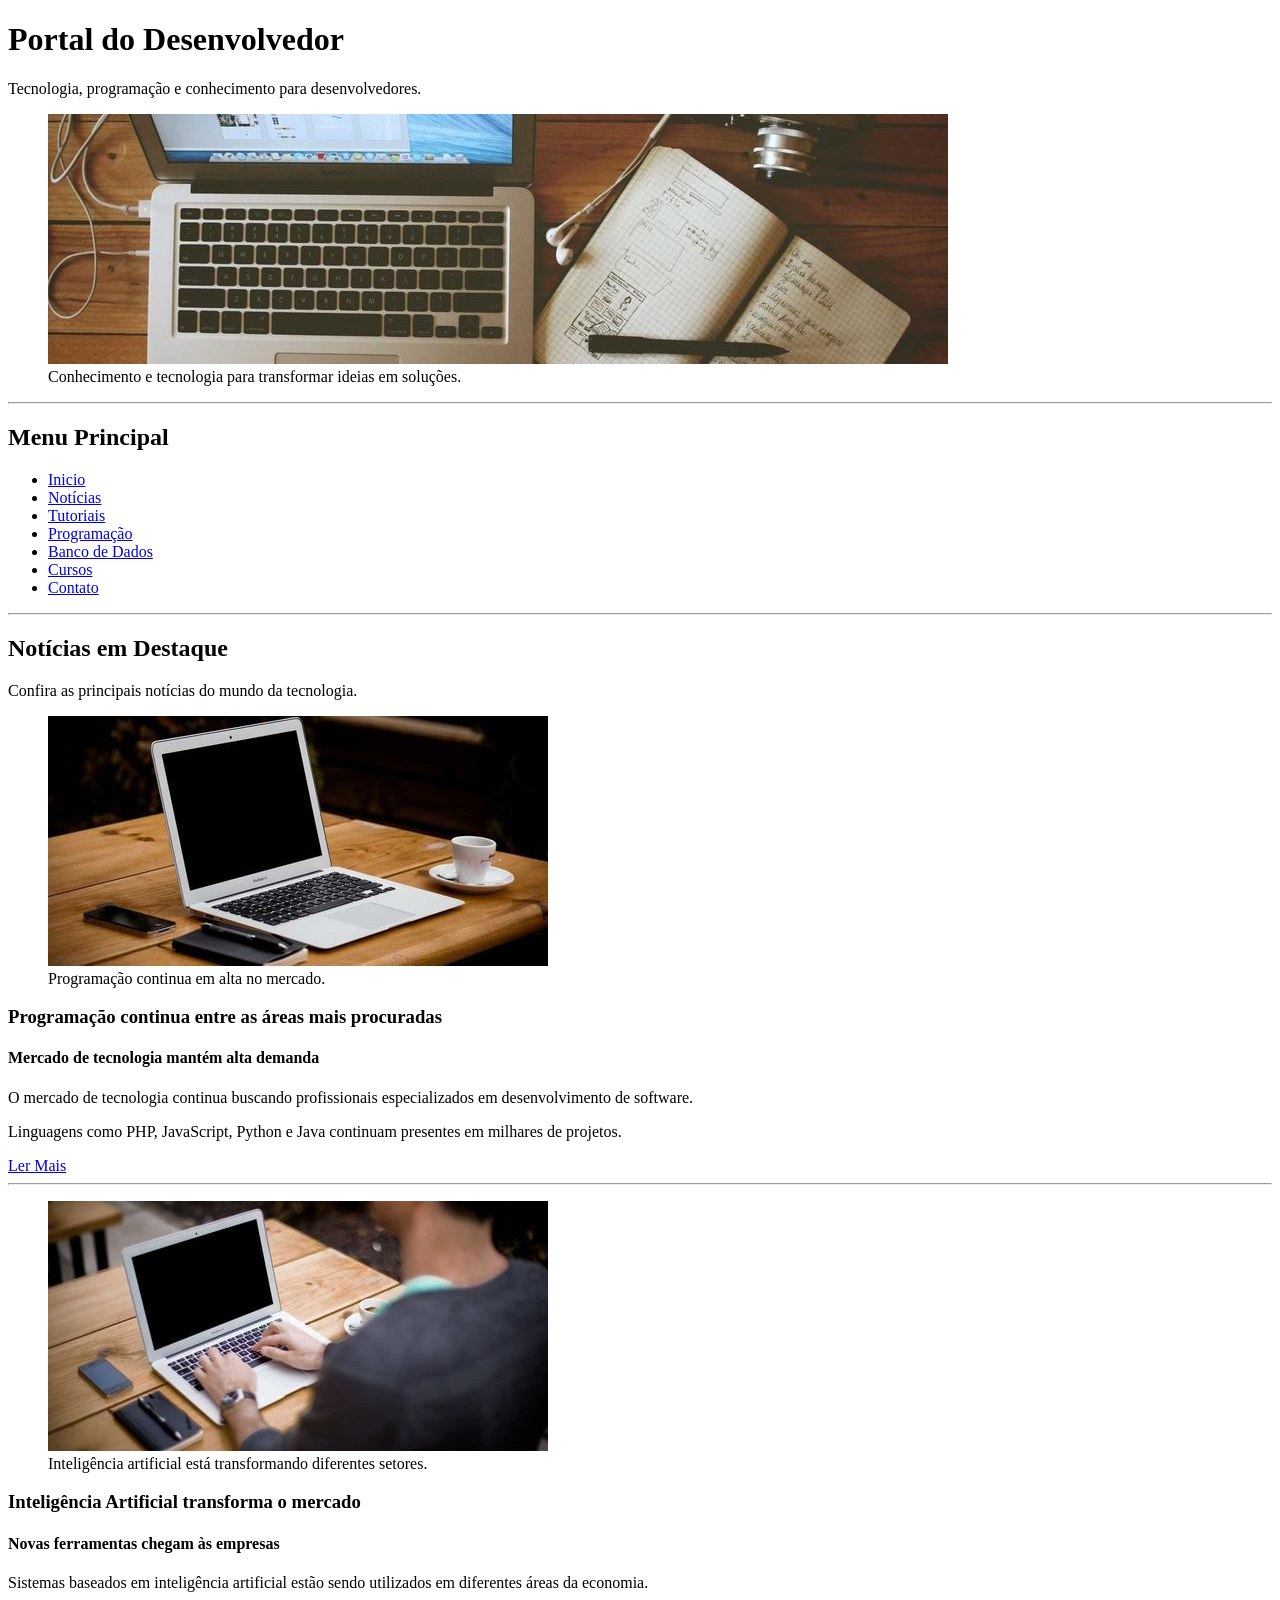
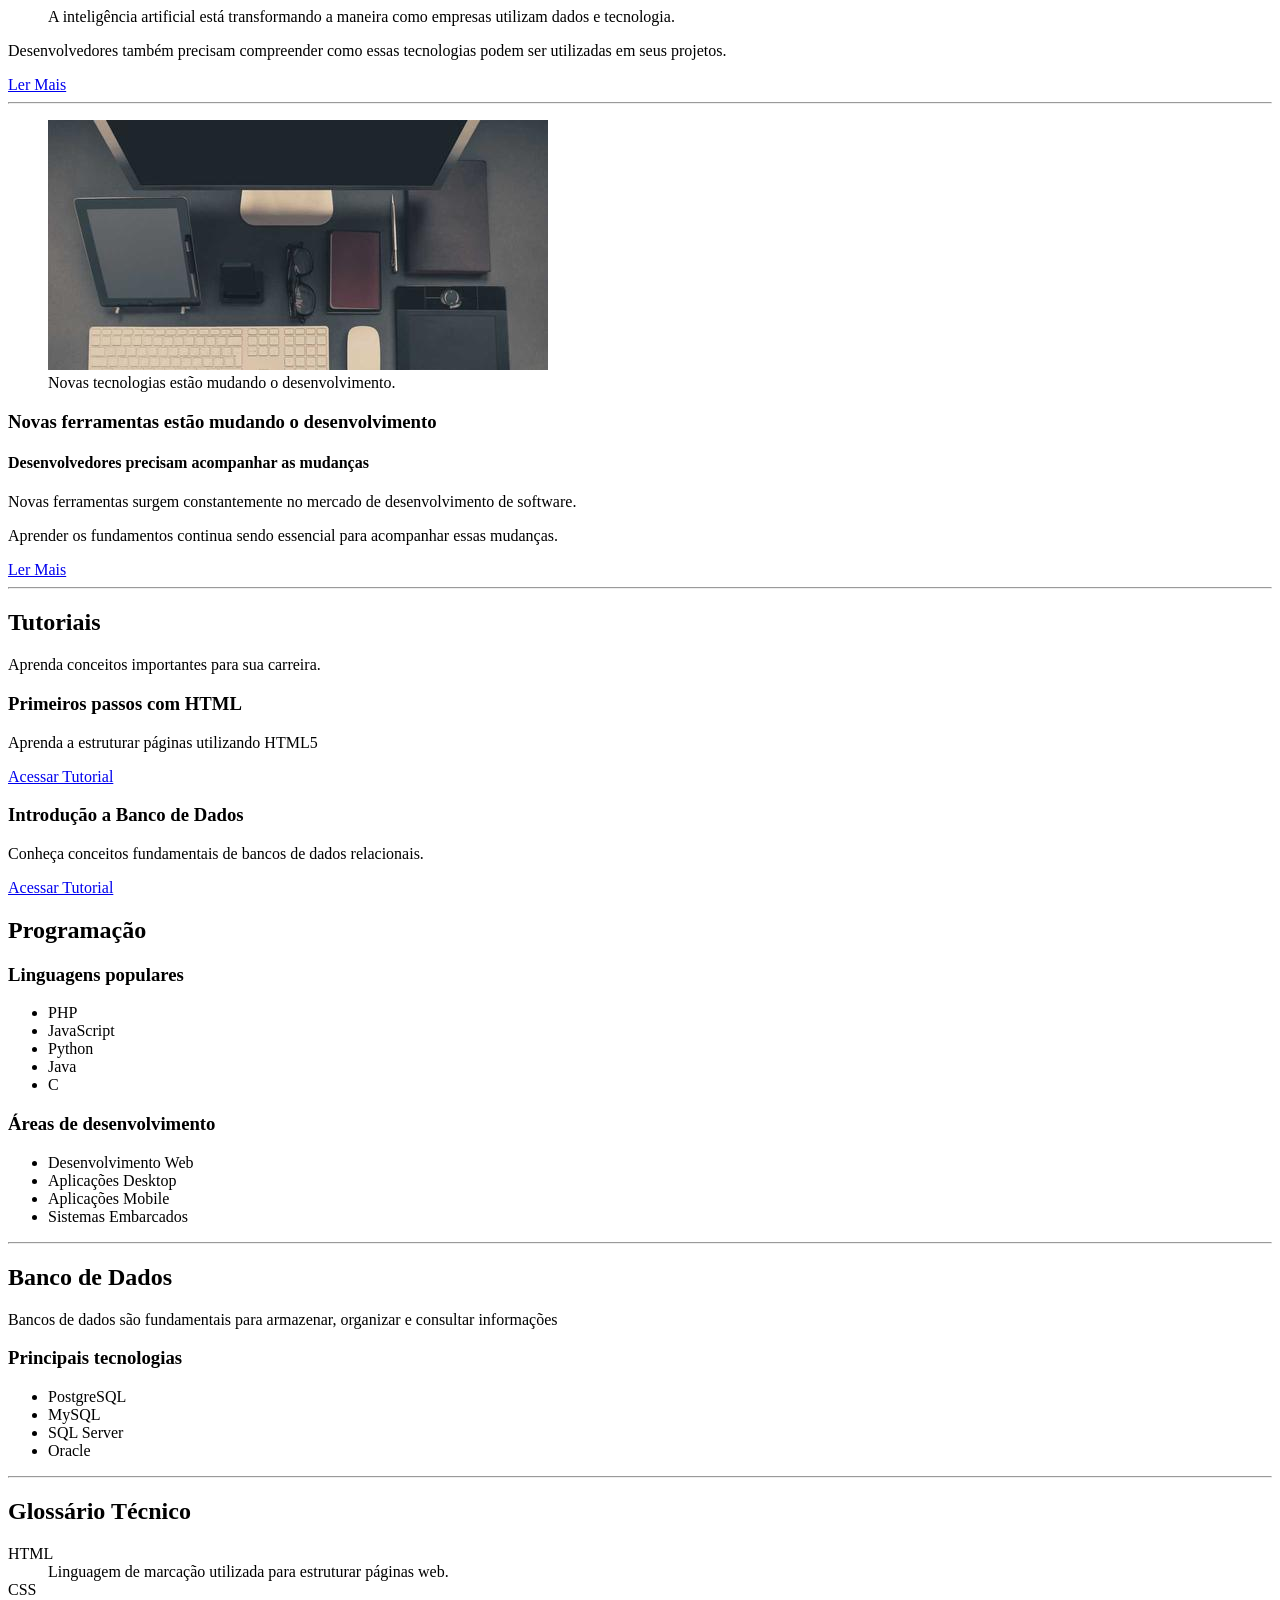
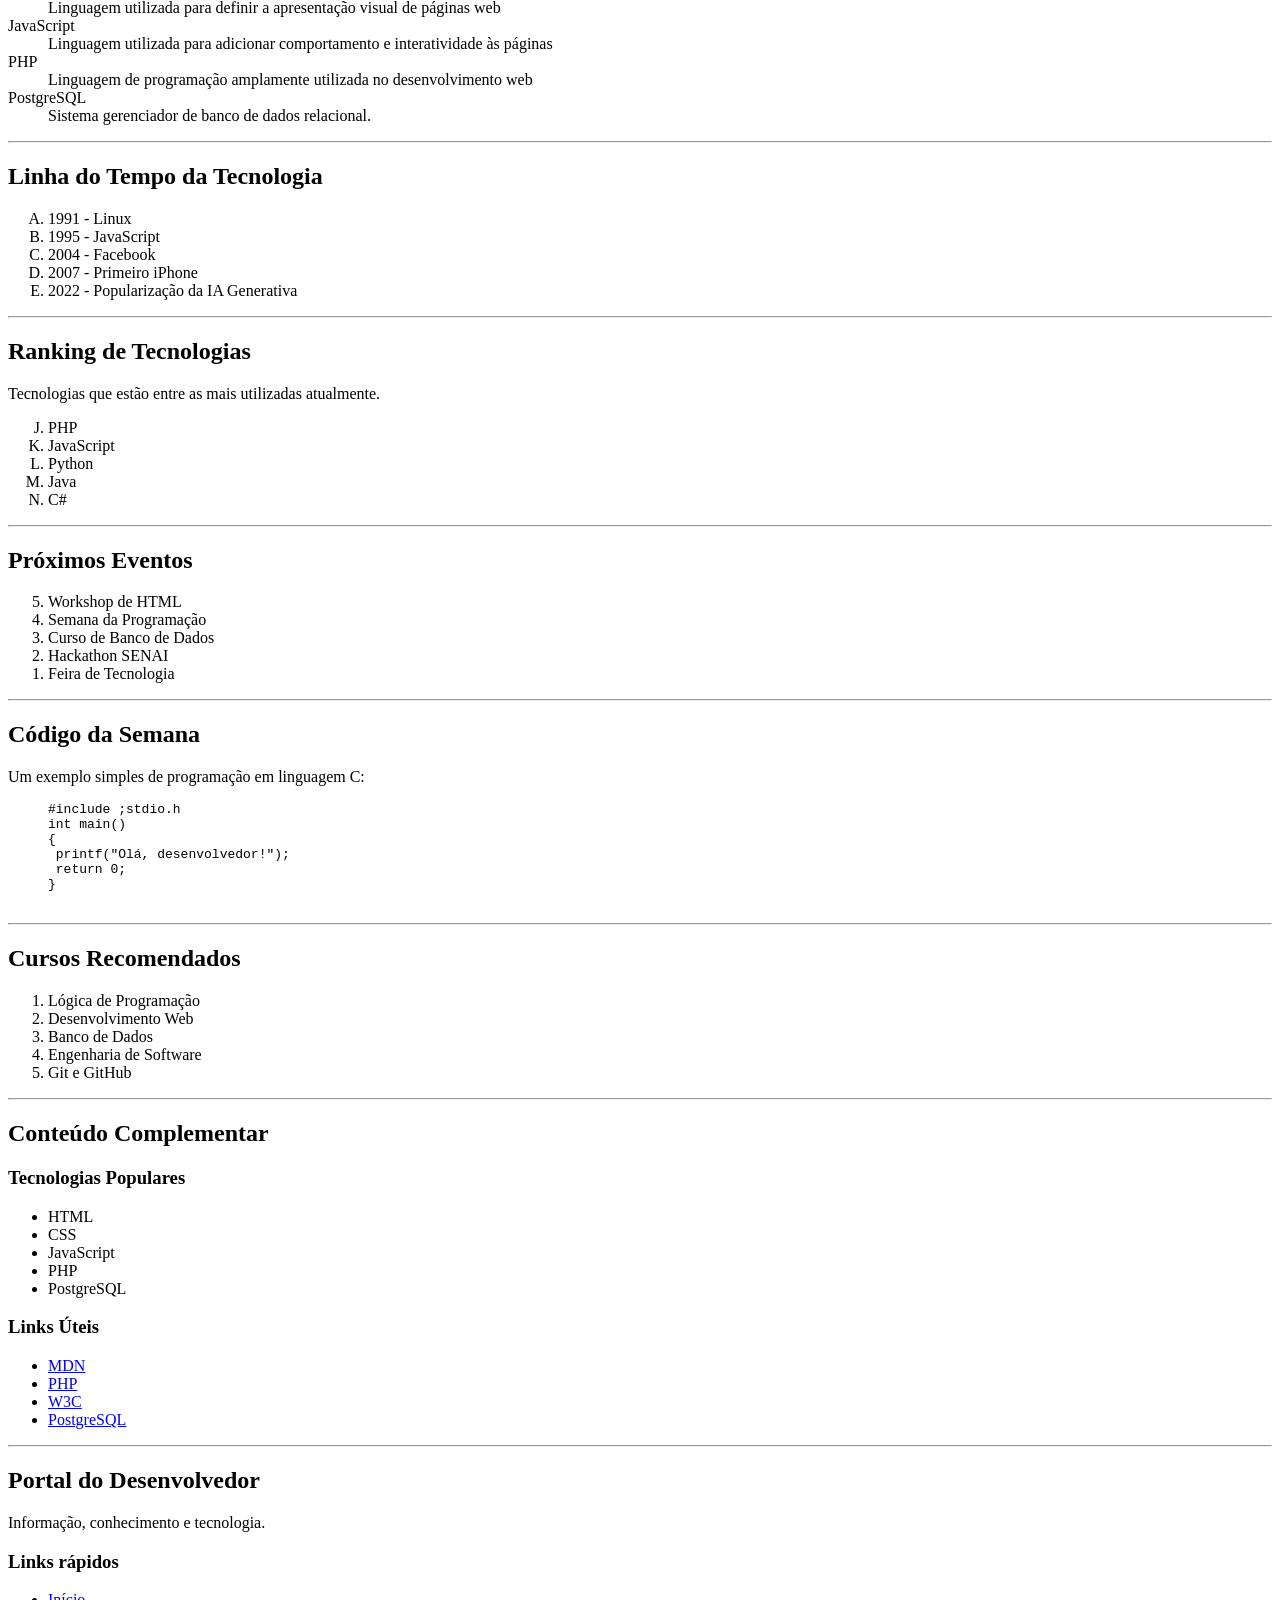
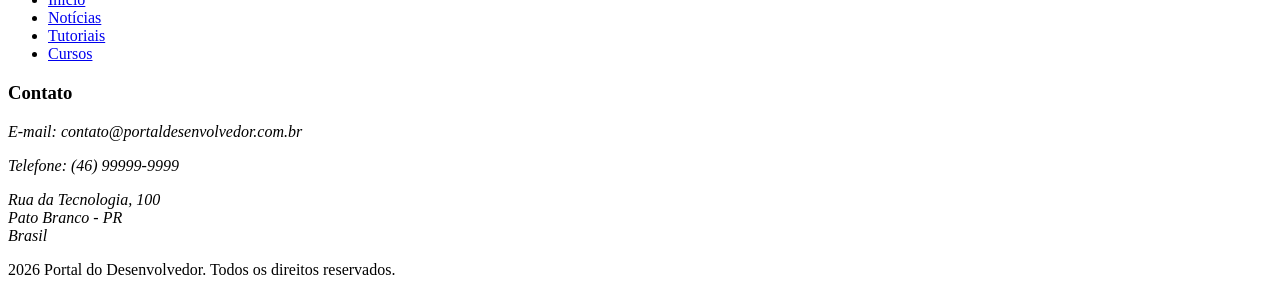
<file: WebServer/Apache24/htdocs/ATV03/index.html>
<!DOCTYPE html>
<html lang="pt-BR">

<head>
    <meta charset="UTF-8">
    <meta name="viewport" content="width=device-width, initial-scale=1.0">
    <title>ATV 03</title>
</head>

<body>

    <header>
        <h1>Portal do Desenvolvedor</h1>

        <p>Tecnologia, programação e conhecimento para desenvolvedores.</p>

        <figure>
            <img src="IMG/img01.jpg" alt="imagem generica de um computador" title="alguem estudando e escutando musica">

            <figcaption>
                Conhecimento e tecnologia para transformar ideias em soluções.
            </figcaption>
        </figure>
    </header>

    <hr>

    <nav>
        <h2>Menu Principal</h2>

        <ul>
            <li><a href="#">Inicio</a></li>
            <li><a href="#">Notícias</a></li>
            <li><a href="#">Tutoriais</a></li>
            <li><a href="#">Programação</a></li>
            <li><a href="#">Banco de Dados</a></li>
            <li><a href="#">Cursos</a></li>
            <li><a href="#">Contato</a></li>
        </ul>
    </nav>

    <hr>

    <main>

        <section>
            <h2>Notícias em Destaque</h2>

            <p>Confira as principais notícias do mundo da tecnologia.</p>

            <article>
                <figure>
                    <img src="IMG/img02.jpg" alt="imagem generica de um computador" title="Tomando café no pc">

                    <figcaption>Programação continua em alta no mercado.</figcaption>
                </figure>

                <h3>Programação continua entre as áreas mais procuradas</h3>

                <h4>Mercado de tecnologia mantém alta demanda</h4>

                <p>O mercado de tecnologia continua buscando profissionais especializados em desenvolvimento de software.</p>

                <p>Linguagens como PHP, JavaScript, Python e Java continuam presentes em milhares de projetos.</p>

                <a href="#">Ler Mais</a>
            </article>
        </section>

        <hr>

        <section>

            <article>
                <figure>
                    <img src="IMG/img03.jpg" alt="imagem generica de um computador" title="Tomando café no pc">

                    <figcaption>Inteligência artificial está transformando diferentes setores.</figcaption>
                </figure>

                <h3>Inteligência Artificial transforma o mercado</h3>

                <h4>Novas ferramentas chegam às empresas</h4>

                <p>Sistemas baseados em inteligência artificial estão sendo utilizados em diferentes áreas da economia.</p>

                <blockquote>
                    A inteligência artificial está transformando a maneira como empresas utilizam dados e tecnologia.
                </blockquote>

                <p>Desenvolvedores também precisam compreender como essas tecnologias podem ser utilizadas em seus projetos.</p>

                <a href="#">Ler Mais</a>
            </article>
        </section>

        <hr>

        <section>

            <article>
                <figure>
                    <img src="IMG/img04.jpg" alt="imagem generica de um computador" title="Tomando café no pc">

                    <figcaption>Novas tecnologias estão mudando o desenvolvimento.</figcaption>
                </figure>

                <h3>Novas ferramentas estão mudando o desenvolvimento</h3>

                <h4>Desenvolvedores precisam acompanhar as mudanças</h4>

                <p>Novas ferramentas surgem constantemente no mercado de desenvolvimento de software.</p>

                <p>Aprender os fundamentos continua sendo essencial para acompanhar essas mudanças.</p>

                <a href="#">Ler Mais</a>
            </article>
        </section>
        
        <hr>
        
        <section>
            <article>
                <h2>Tutoriais</h2>
                <p>Aprenda conceitos importantes para sua carreira.</p>
            
                <h3>Primeiros passos com HTML</h3>
            
                <p>Aprenda a estruturar páginas utilizando HTML5</p>
            
                <a href="#">Acessar Tutorial</a>
                
                <h3>Introdução a Banco de Dados</h3>
            
                <p>Conheça conceitos fundamentais de bancos de dados relacionais.</p>
                
                <a href="#">Acessar Tutorial</a>
            </article>
        </section>
        
        <section>
            <article>
                <h2>Programação</h2>
                
                <h3>Linguagens populares</h3>
                
                <ul>
                    <li>PHP</li>
                    <li>JavaScript</li>
                    <li>Python</li>
                    <li>Java</li>
                    <li>C</li>
                </ul>
                
                <h3>Áreas de desenvolvimento</h3>
                
                <ul>
                    <li>Desenvolvimento Web</li>
                    <li>Aplicações Desktop</li>
                    <li>Aplicações Mobile</li>
                    <li>Sistemas Embarcados</li>
                </ul>
                
            </article>
        </section>
        
        <hr>
        
        <section>
            <article>
                <h2>Banco de Dados</h2>
                
                <p>Bancos de dados são fundamentais para armazenar, organizar e consultar informações</p>
                
                <h3>Principais tecnologias</h3>
                
                <ul>
                    <li>PostgreSQL</li>
                    <li>MySQL</li>
                    <li>SQL Server</li>
                    <li>Oracle</li>
                </ul>
            </article>
        </section>
        
        <hr>
        
        <section>
            <h2>Glossário Técnico</h2>
            
            <dl>
            <dt>HTML</dt>
                <dd>Linguagem de marcação utilizada para estruturar páginas web.</dd>
            <dt>CSS</dt>
                <dd>Linguagem utilizada para definir a apresentação visual de páginas web</dd>
            <dt>JavaScript</dt>
                <dd>Linguagem utilizada para adicionar comportamento e interatividade às páginas</dd>
            <dt>PHP</dt>
                <dd>Linguagem de programação amplamente utilizada no desenvolvimento web</dd>
            <dt>PostgreSQL</dt>
                <dd>Sistema gerenciador de banco de dados relacional.</dd>
        </dl>
        </section>
        
        <hr>

        <section>
            <h2>Linha do Tempo da Tecnologia</h2>

            <ol type="A" start="1">
                <li>1991 - Linux</li>
                <li>1995 - JavaScript</li>
                <li>2004 - Facebook</li>
                <li>2007 - Primeiro iPhone</li>
                <li>2022 - Popularização da IA Generativa</li>
            </ol>
        </section>
        
        <hr>
        
        <section>
            <h2>Ranking de Tecnologias</h2>
            
            <p>Tecnologias que estão entre as mais utilizadas atualmente.</p>
            
            <ol type="A" start="10">
                <li>PHP</li>
                <li>JavaScript</li>
                <li>Python</li>
                <li>Java</li>
                <li>C#</li>
            </ol>
            
            <hr>
            
            <h2>Próximos Eventos</h2>
            <ol start="5" reversed>
                <li>Workshop de HTML</li>
                <li>Semana da Programação</li>
                <li>Curso de Banco de Dados</li>
                <li>Hackathon SENAI</li>
                <li>Feira de Tecnologia</li>
            </ol>
                
        </section>
        
        <hr>
        
        <section>
            <h2>Código da Semana</h2>
            <p>Um exemplo simples de programação em linguagem C:</p>
            
            <figure>
                <pre>
#include ;stdio.h
int main()
{
 printf("Olá, desenvolvedor!");
 return 0;
}
                </pre>
            </figure>
        </section>

        <hr>

        <section>
            <h2>Cursos Recomendados</h2>
            <ol>
                <li>Lógica de Programação</li>
                <li>Desenvolvimento Web</li>
                <li>Banco de Dados</li>
                <li>Engenharia de Software</li>
                <li>Git e GitHub</li>
            </ol>
        </section>

    </main>

    <hr>

    <aside>
        <div>
            <h2>Conteúdo Complementar</h2>
            
            <h3>Tecnologias Populares</h3>
            <ul>
                <li>HTML</li>
                <li>CSS</li>
                <li>JavaScript</li>
                <li>PHP</li>
                <li>PostgreSQL</li>
            </ul>
        </div>

        <div>
            <h3>Links Úteis</h3>
            <ul>
                <li><a href="#">MDN</a></li>
                <li><a href="#">PHP</a></li>
                <li><a href="#">W3C</a></li>
                <li><a href="#">PostgreSQL</a></li>
            </ul>
        </div>
    </aside>

    <hr>

    <footer>
        <h2>Portal do Desenvolvedor</h2>
        <p>Informação, conhecimento e tecnologia.</p>

        <h3>Links rápidos</h3>
        <ul>
            <li><a href="#">Início</a></li>
            <li><a href="#">Notícias</a></li>
            <li><a href="#">Tutoriais</a></li>
            <li><a href="#">Cursos</a></li>
        </ul>

        <h3>Contato</h3>
        <address>
            <p>E-mail: contato@portaldesenvolvedor.com.br</p>
            <p>Telefone: (46) 99999-9999</p>
            <p>Rua da Tecnologia, 100<br>Pato Branco - PR<br>Brasil</p>
        </address>

        <p>2026 Portal do Desenvolvedor. Todos os direitos reservados.</p>
    </footer>
    
</body>
</html>
</file>
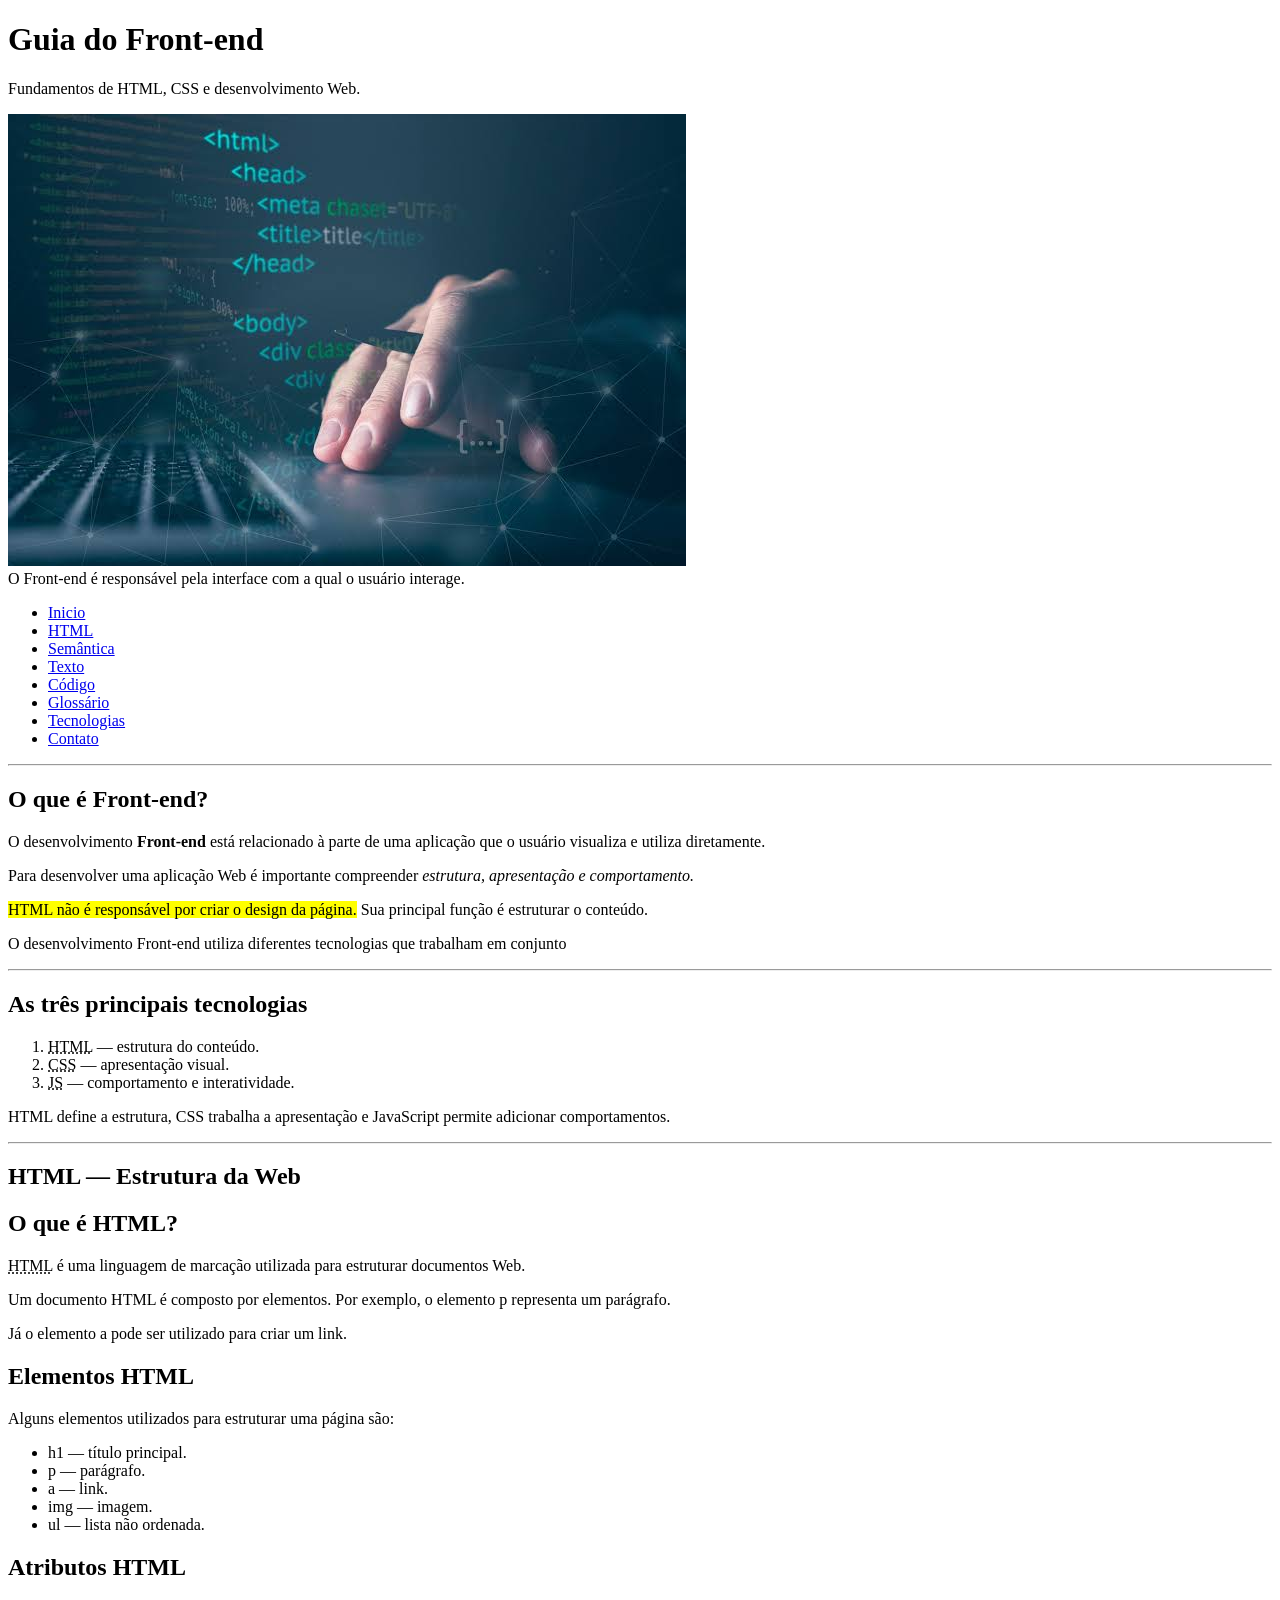
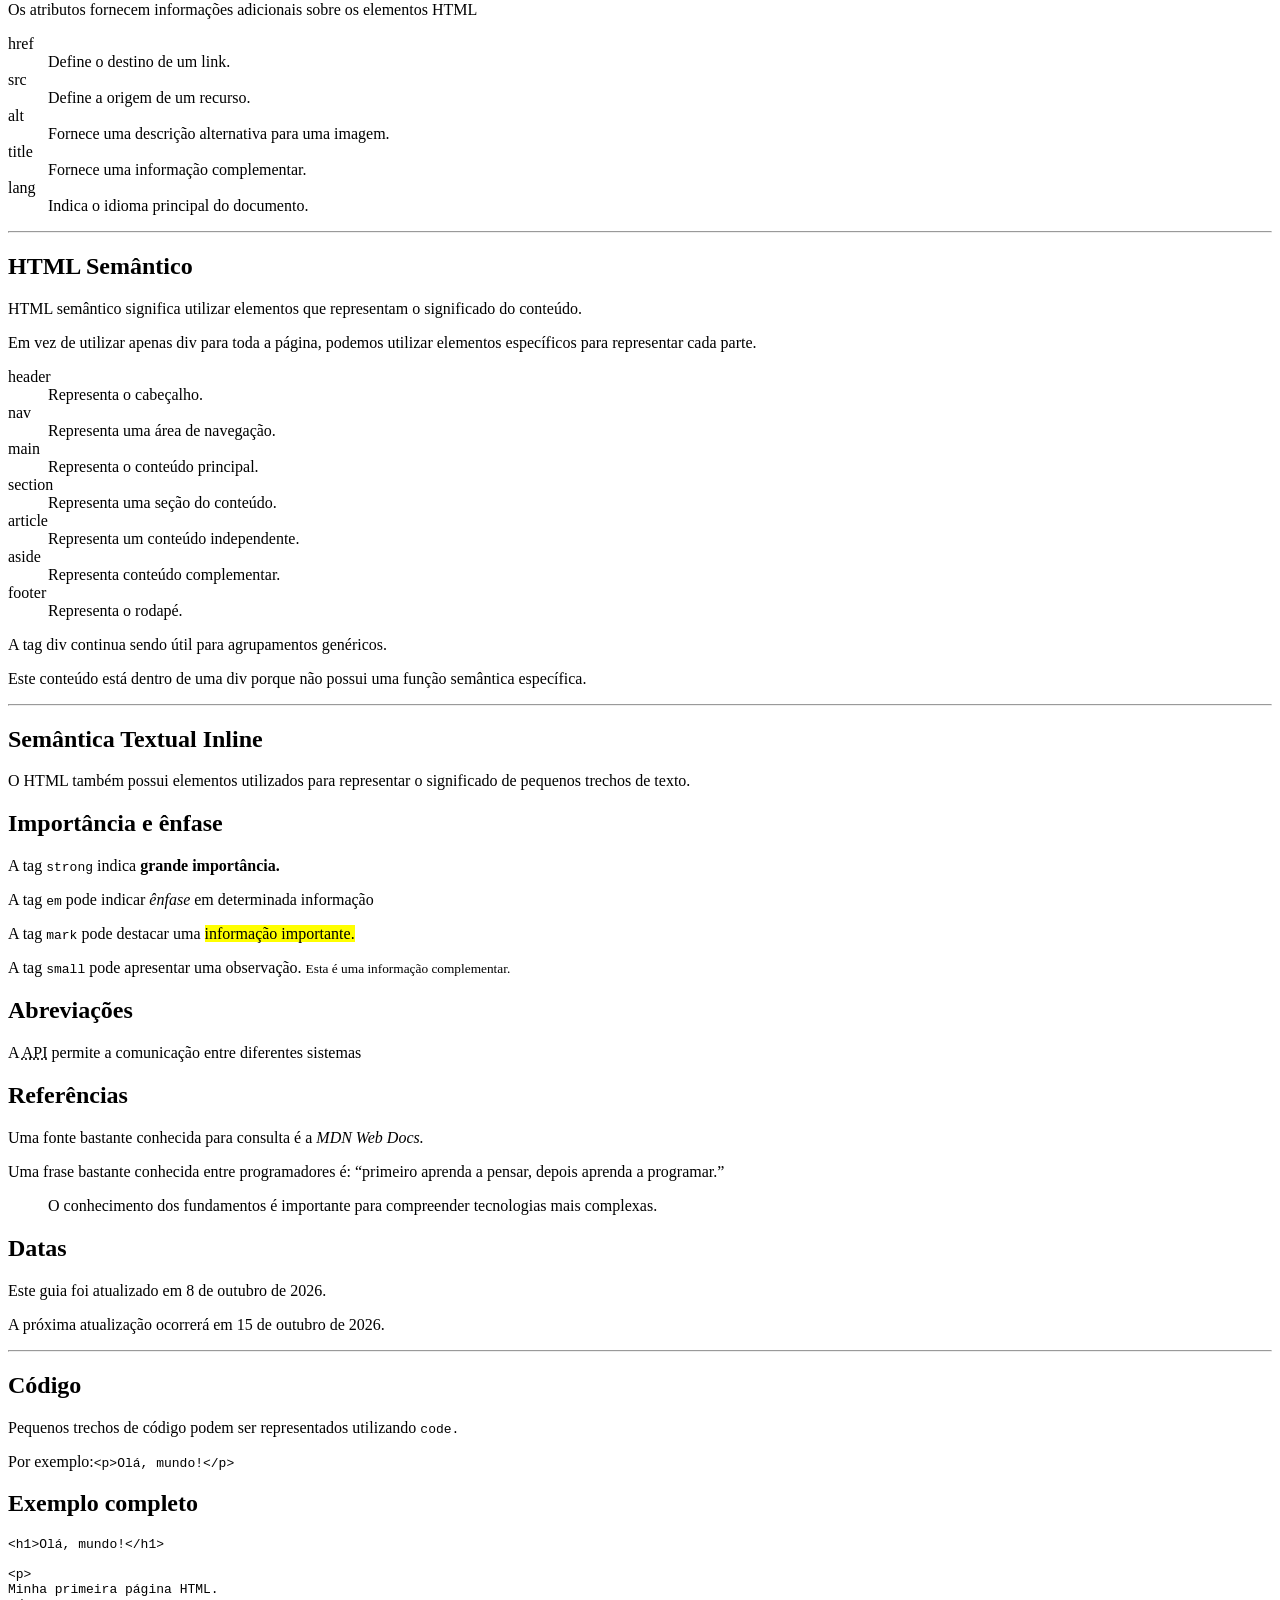
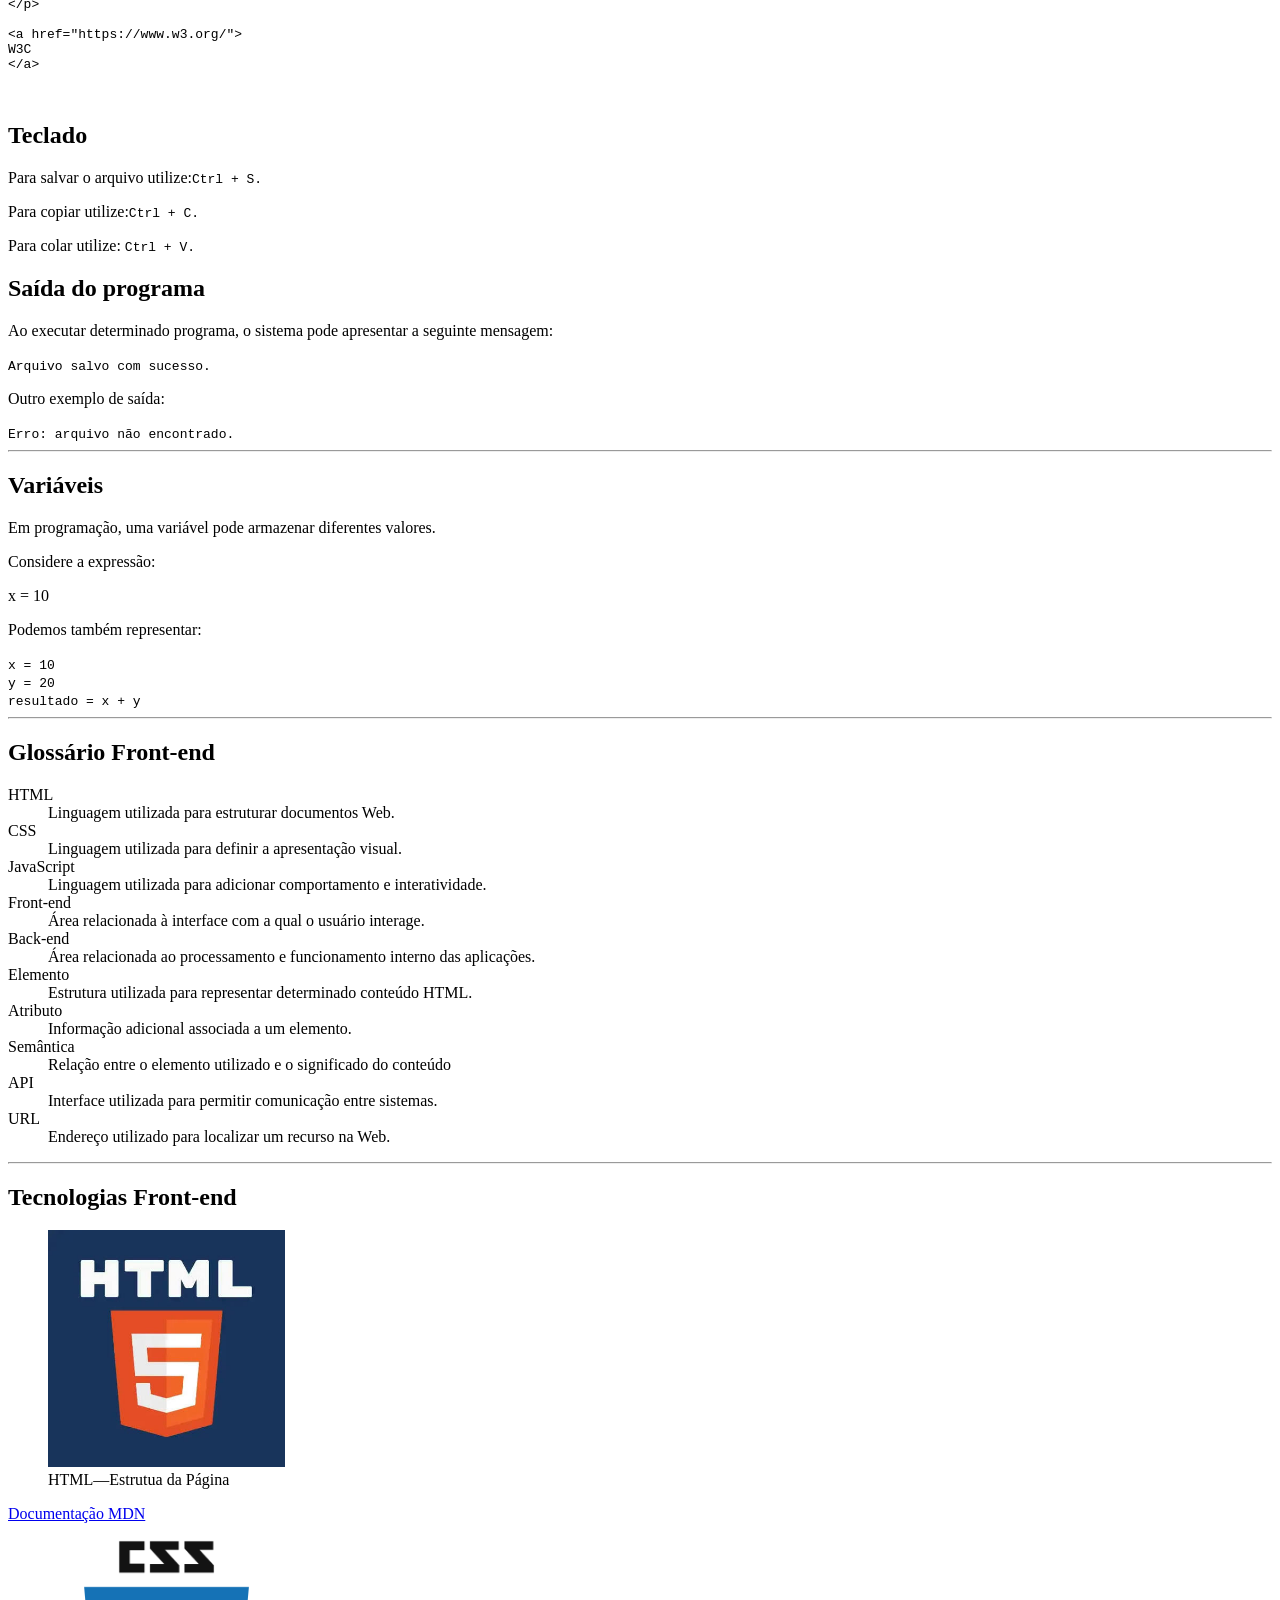
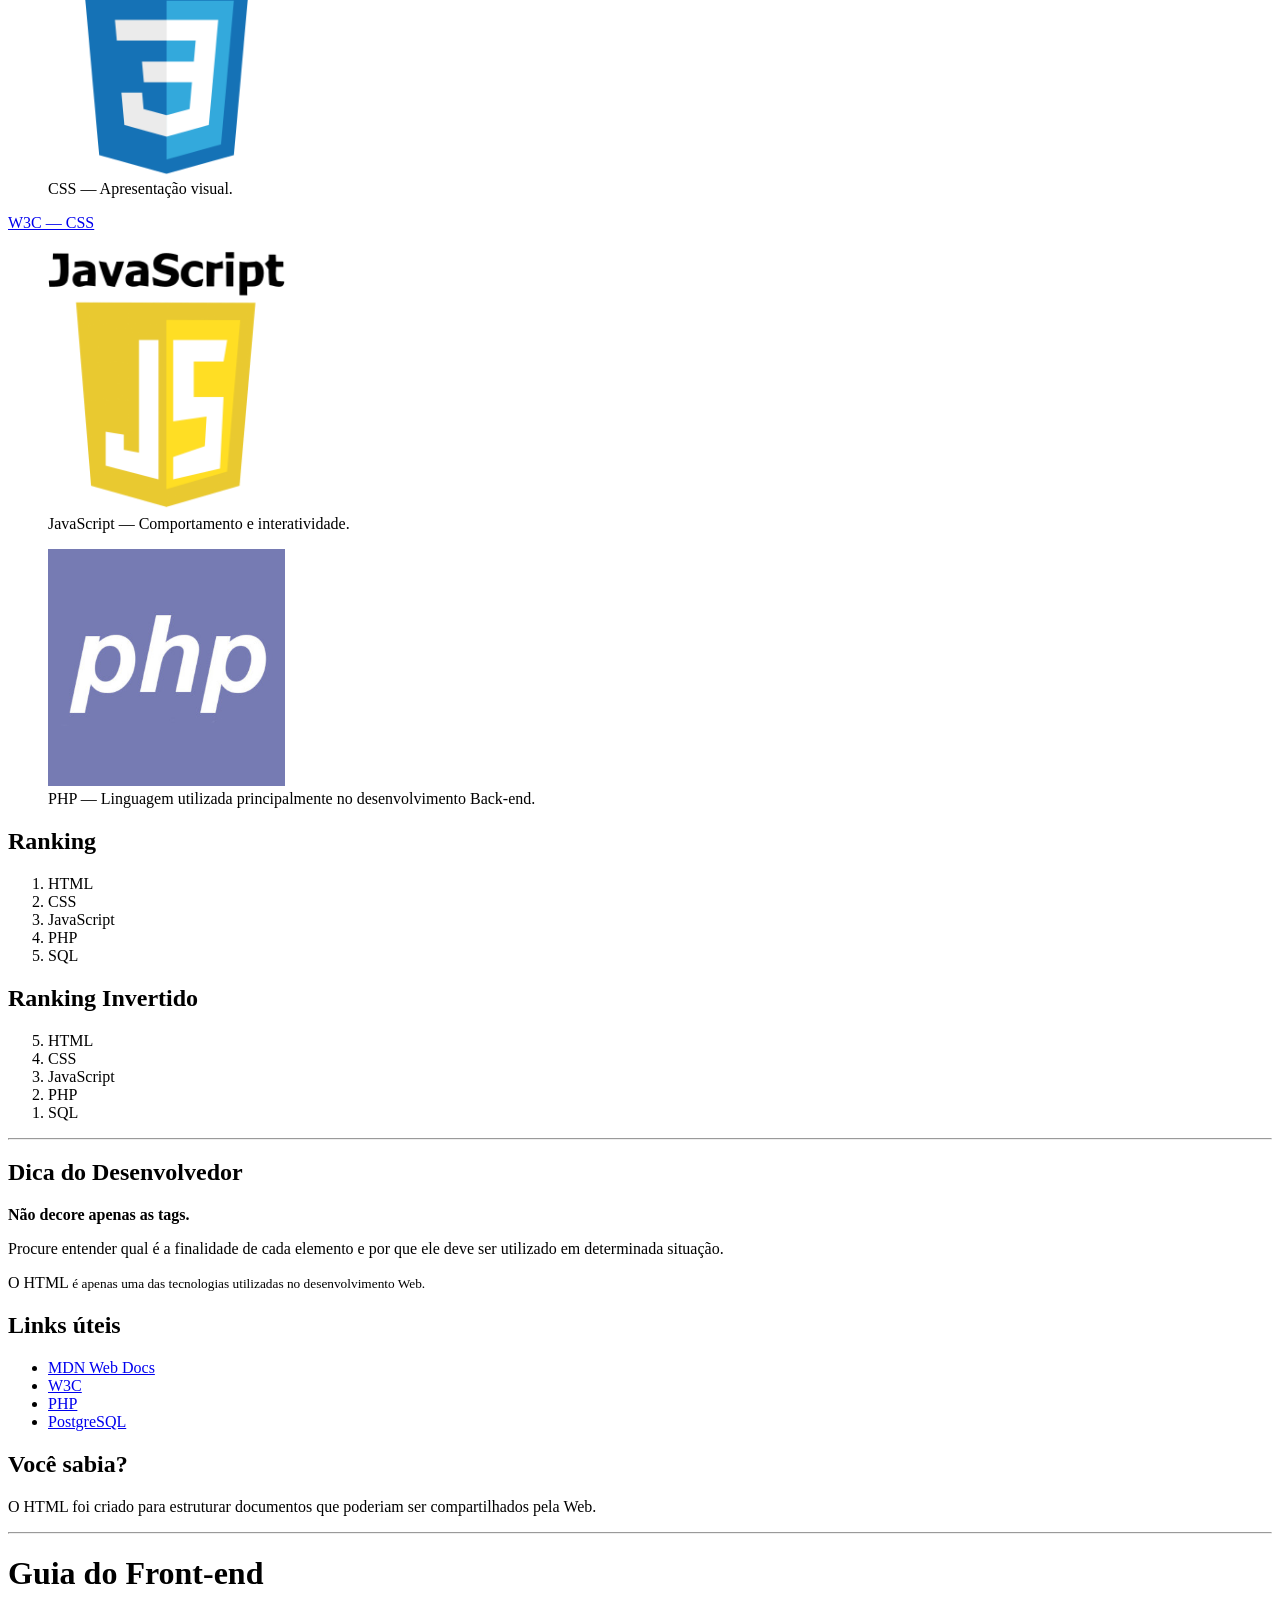
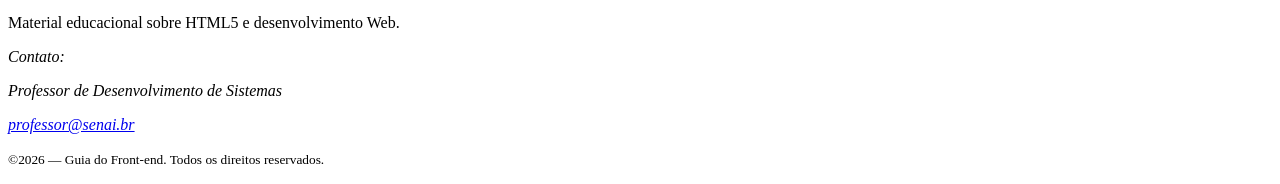
<file: WebServer/Apache24/htdocs/ATV04/index.html>
<!DOCTYPE html>
<html lang="pt-BR">

<head>
    <meta charset="UTF-8">
    <meta name="viewport" content="width=device-width, initial-scale=1.0">
    <title>ATV 04</title>
</head>

<body>
	<header>
		<h1>Guia do Front-end</h1>
			<p>Fundamentos de HTML, CSS e desenvolvimento Web.</p>
				<img src="IMG/01.jpg" alt ="Codigos de Programador" title="Mãos de Programador">
				<figcaption>O Front-end é responsável pela interface com a qual o usuário interage.</figcaption>
		
		<nav>
			<ul>
            <li><a href="#inicio">Inicio</a></li>
            <li><a href="#html">HTML</a></li>
            <li><a href="#semântica">Semântica</a></li>
            <li><a href="#texto">Texto</a></li>
            <li><a href="#código">Código</a></li>
            <li><a href="#glossário">Glossário</a></li>
            <li><a href="#tecnologias">Tecnologias</a></li>
			<li><a href="#contato">Contato</a></li>
			</ul>
		</nav>
	</header>
	
	<hr />
	
	<main>
		<section>
			<h1 id="inicio">O que é Front-end?</h1>
			
				<p>O desenvolvimento <strong>Front-end</strong> está relacionado à parte de uma aplicação que o usuário visualiza e utiliza diretamente.</p>
				<p>Para desenvolver uma aplicação Web é importante compreender <em>estrutura, apresentação e comportamento.</em></p>
				<p><mark>HTML não é responsável por criar o design da página.</mark> Sua principal função é estruturar o conteúdo.</p>
				<p>O desenvolvimento Front-end utiliza diferentes tecnologias que trabalham em conjunto</p>
		</section>
		
		<hr />
		
		<section>
			<h1>As três principais tecnologias</h1>
					<ol>
						<li><abbr title="HyperText Markup Language">HTML</abbr> — estrutura do conteúdo.</li>
						<li><abbr title="Cascading Style Sheets">CSS</abbr> — apresentação visual.</li>
						<li><abbr title="JavaScript">JS</abbr> — comportamento e interatividade.</li>
					</ol>
				<p>HTML define a estrutura, CSS trabalha a apresentação e JavaScript permite adicionar comportamentos.</p>
		</section>
		
		<hr />
		
		<section>
				<h1 id="html">HTML — Estrutura da Web</h1>
					<h2>O que é HTML?</h2>
					
					<p><abbr title="HyperText Markup Language">HTML</abbr> é uma linguagem de marcação utilizada para estruturar documentos Web.</p>
					<p>Um documento HTML é composto por elementos. Por exemplo, o elemento p representa um parágrafo.</p>
					<p>Já o elemento a pode ser utilizado para criar um link.</p>
				
			<article>
					<h2>Elementos HTML</h2>
					
						<p>Alguns elementos utilizados para estruturar uma página são:</p>
					
							<ul>
								<li>h1 — título principal.</li>
								<li>p — parágrafo.</li>
								<li>a — link.</li>
								<li>img — imagem.</li>
								<li>ul — lista não ordenada.</li>
							</ul>
			</article>
			
			<article>
				<h2>Atributos HTML</h2>
				
					<p>Os atributos fornecem informações adicionais sobre os elementos HTML</p>
				
						<dl>
							<dt>href</dt>
								<dd>Define o destino de um link.</dd>
							<dt>src</dt>
								<dd>Define a origem de um recurso.</dd>
							<dt>alt</dt>
								<dd>Fornece uma descrição alternativa para uma imagem.</dd>
							<dt>title</dt>
								<dd>Fornece uma informação complementar.</dd>
							<dt>lang</dt>
								<dd>Indica o idioma principal do documento.</dd>
						 </dl>
			</article>
		</section>
		
		<hr />
		
		<section>
			<h1 id="semântica">HTML Semântico</h1>
			
				<p>HTML semântico significa utilizar elementos que representam o significado do conteúdo.</p>
				<p>Em vez de utilizar apenas div para toda a página, podemos utilizar elementos específicos para representar cada parte.</p>
				
					<dl>
						<dt>header</dt>
							<dd>Representa o cabeçalho.</dd>
						<dt>nav</dt>
							<dd>Representa uma área de navegação.</dd>
						<dt>main</dt>
							<dd>Representa o conteúdo principal.</dd>
						<dt>section</dt>
							<dd>Representa uma seção do conteúdo.</dd>
						<dt>article</dt>
							<dd>Representa um conteúdo independente.</dd>
						<dt>aside</dt>
							<dd>Representa conteúdo complementar.</dd>
						<dt>footer</dt>
							<dd>Representa o rodapé.</dd>
						</dl>
					
				<p>A tag div continua sendo útil para agrupamentos genéricos.</p>
				<p>Este conteúdo está dentro de uma div porque não possui uma função semântica específica.</p>
		</section>
		
		<hr />
		
		<section>
			<h1 id="texto">Semântica Textual Inline</h1>
			
					<p>O HTML também possui elementos utilizados para representar o significado de pequenos trechos de texto.</p>
				
				<h2>Importância e ênfase</h2>
				
					<p>A tag <code>strong</code> indica <strong>grande importância.</strong></p>
					<p>A tag <code>em</code> pode indicar <em>ênfase</em> em determinada informação</p>
					<p>A tag <code>mark</code> pode destacar uma <mark>informação importante.</mark></p>
					<p>A tag <code>small</code> pode apresentar uma observação. <small>Esta é uma informação complementar.</small></p>
				
				<h2>Abreviações</h2>
					<p>A <abbr title="Application Programming Interface">API</abbr> permite a comunicação entre diferentes sistemas</p>
				
				<h2>Referências</h2>
					<p>Uma fonte bastante conhecida para consulta é a <cite>MDN Web Docs.</cite></p>
					<p>Uma frase bastante conhecida entre programadores é: <q>primeiro aprenda a pensar, depois aprenda a programar.</q></p>
				
					<blockquote>O conhecimento dos fundamentos é importante para compreender tecnologias mais complexas.</blockquote>
				
				<h2>Datas</h2>
					<p>Este guia foi atualizado em <time datetime="2026-10-08">8 de outubro de 2026.</time></p>
					<p>A próxima atualização ocorrerá em <time datetime="2026-10-15">15 de outubro de 2026.</time></p>	
		</section>
		
		<hr />
		
		<section>
			<h1 id="código">Código</h1>
				<p>Pequenos trechos de código podem ser representados utilizando <code>code.</code></p>
				<p>Por exemplo:<code>&lt;p&gt;Olá, mundo!&lt;/p&gt;</code></p>
				
				<h2>Exemplo completo</h2>
				<pre>
&lt;h1&gt;Olá, mundo!&lt;/h1&gt;
					
&lt;p&gt;
Minha primeira página HTML.
&lt;/p&gt;

&lt;a href="https://www.w3.org/"&gt;
W3C
&lt;/a&gt;

				</pre>
				
				<h2>Teclado</h2>
					<p>Para salvar o arquivo utilize:<kbd>Ctrl + S.</kbd></p>
					<p>Para copiar utilize:<kbd>Ctrl + C.</kbd></p>
					<p>Para colar utilize: <kbd>Ctrl + V.</kbd></p>
					
				<h2>Saída do programa</h2>
					<p>Ao executar determinado programa, o sistema pode apresentar a seguinte mensagem:</p>
					<code>Arquivo salvo com sucesso.</code>
					<p>Outro exemplo de saída:</p>
					<code>Erro: arquivo não encontrado.</code>
		</section>
		
		
		<hr />
		
		<section>
			<h1>Variáveis</h1>
				<p>Em programação, uma variável pode armazenar diferentes valores.</p>
				<p>Considere a expressão:</p>
				<p>x = 10</p>
				<p>Podemos também representar:</p>
				<code>x = 10</code><br />
				<code>y = 20</code><br />
				<code>resultado = x + y</code><br />
		</section>
		
		<hr />
		
		<section>
			<h1 id="glossário">Glossário Front-end</h1>
			
			<dl>
				<dt>HTML</dt>
					<dd>Linguagem utilizada para estruturar documentos Web.</dd>
				<dt>CSS</dt>
					<dd>Linguagem utilizada para definir a apresentação visual.</dd>
				<dt>JavaScript</dt>
					<dd>Linguagem utilizada para adicionar comportamento e interatividade.</dd>
				<dt>Front-end</dt>
					<dd>Área relacionada à interface com a qual o usuário interage.</dd>
				<dt>Back-end</dt>
					<dd>Área relacionada ao processamento e funcionamento interno das aplicações.</dd>
				<dt>Elemento</dt>
					<dd>Estrutura utilizada para representar determinado conteúdo HTML.</dd>
				<dt>Atributo</dt>
					<dd>Informação adicional associada a um elemento.</dd>
				<dt>Semântica</dt>
					<dd>Relação entre o elemento utilizado e o significado do conteúdo</dd>
				<dt>API</dt>
					<dd>Interface utilizada para permitir comunicação entre sistemas.</dd>
				<dt>URL</dt>
					<dd>Endereço utilizado para localizar um recurso na Web.</dd>				
			</dl>
		</section>
		
		<hr />
		
		<section>
			<h1 id="tecnologias">Tecnologias Front-end</h1>
				<figure>
				<img src="IMG/html5.jpg" width="20%" height="20%" alt="Simbolo de linguagem" title="Simbolo HTML">
				<figcaption>HTML—Estrutua da Página</figcaption>
				</figure>
				
				<a href="https://developer.mozilla.org/pt-BR/">Documentação MDN</a>	
				
				<figure>
				<img src="IMG/css3.png" width="20%" height="20%" alt="Simbolo css" title="Simbolo Linguagem Css">
				<figcaption>CSS — Apresentação visual.</figcaption>
				</figure>
				
				<a href="https://www.w3.org/Style/CSS/">W3C — CSS</a>
				
				<figure>
				<img src="IMG/js.png" width="20%" height="20%" alt="Simbolo js" title="Simbolo Linguagem Js">
				<figcaption>JavaScript — Comportamento e interatividade.</figcaption>
				</figure>
				
				<figure>
				<img src="IMG/php.jpg" width="20%" height="20%" alt="Simbolo php" title="Simbolo Linguagem php">
				<figcaption>PHP — Linguagem utilizada principalmente no desenvolvimento Back-end.</figcaption>
				</figure>
				
				<h2>Ranking</h2>
				<ol>
					<li>HTML</li>
					<li>CSS</li>
					<li>JavaScript</li>
					<li>PHP</li>
					<li>SQL</li>
				</ol>
				
				<h2>Ranking Invertido</h2>
				<ol reversed>
					<li>HTML</li>
					<li>CSS</li>
					<li>JavaScript</li>
					<li>PHP</li>
					<li>SQL</li>
				</ol>
		</section>
	</main>
	
	<hr />
	
	<aside>
		<h1>Dica do Desenvolvedor</h1>
		<p><strong>Não decore apenas as tags.</strong></p>
		<p>Procure entender qual é a finalidade de cada elemento e por que ele deve ser utilizado em determinada situação.</p>
		<p>O HTML <small>é apenas uma das tecnologias utilizadas no desenvolvimento Web.</small></p>
		
		<h2>Links úteis</h2>
			<ul>
				<li><a href="https://developer.mozilla.org/pt-BR/">MDN Web Docs</a></li>
				<li><a href="https://www.w3.org/">W3C</a></li>
				<li><a href="https://www.php.net/">PHP</a></li>
				<li><a href="https://www.postgresql.org/">PostgreSQL</a></li>
			</ul>
			
		<h2>Você sabia?</h2>
		<p>O HTML foi criado para estruturar documentos que poderiam ser compartilhados pela Web.</p>
	</aside>
	
	<hr />
	
	<footer>
		<h1 id="contato">Guia do Front-end</h1>
		<p>Material educacional sobre HTML5 e desenvolvimento Web.</p>
		<address>
			<p>Contato:</p>
			<p>Professor de Desenvolvimento de Sistemas</p>
			<a href="mailto:professor@senai.br">professor@senai.br</a>
		</address>
		
		<p><small>&copy;2026 — Guia do Front-end. Todos os direitos reservados.</small></p>
	</footer>
</body>
</file>
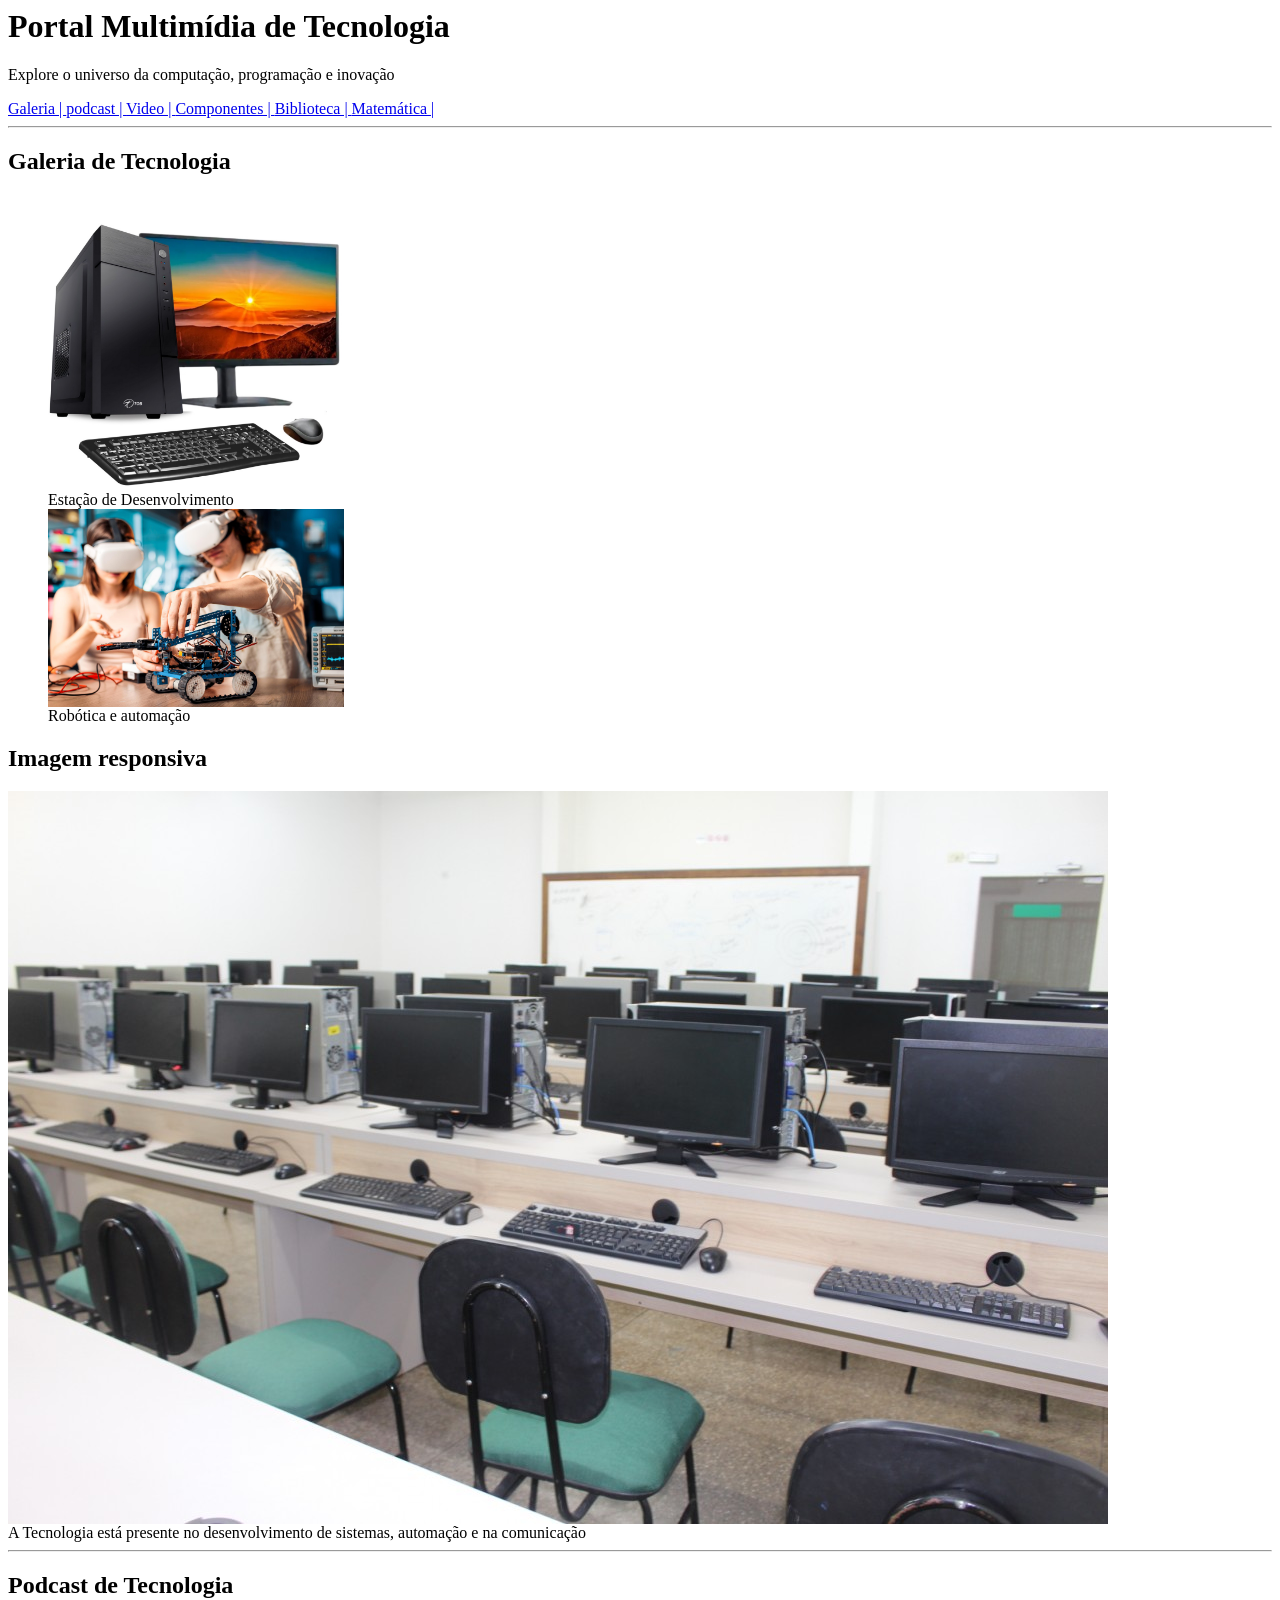
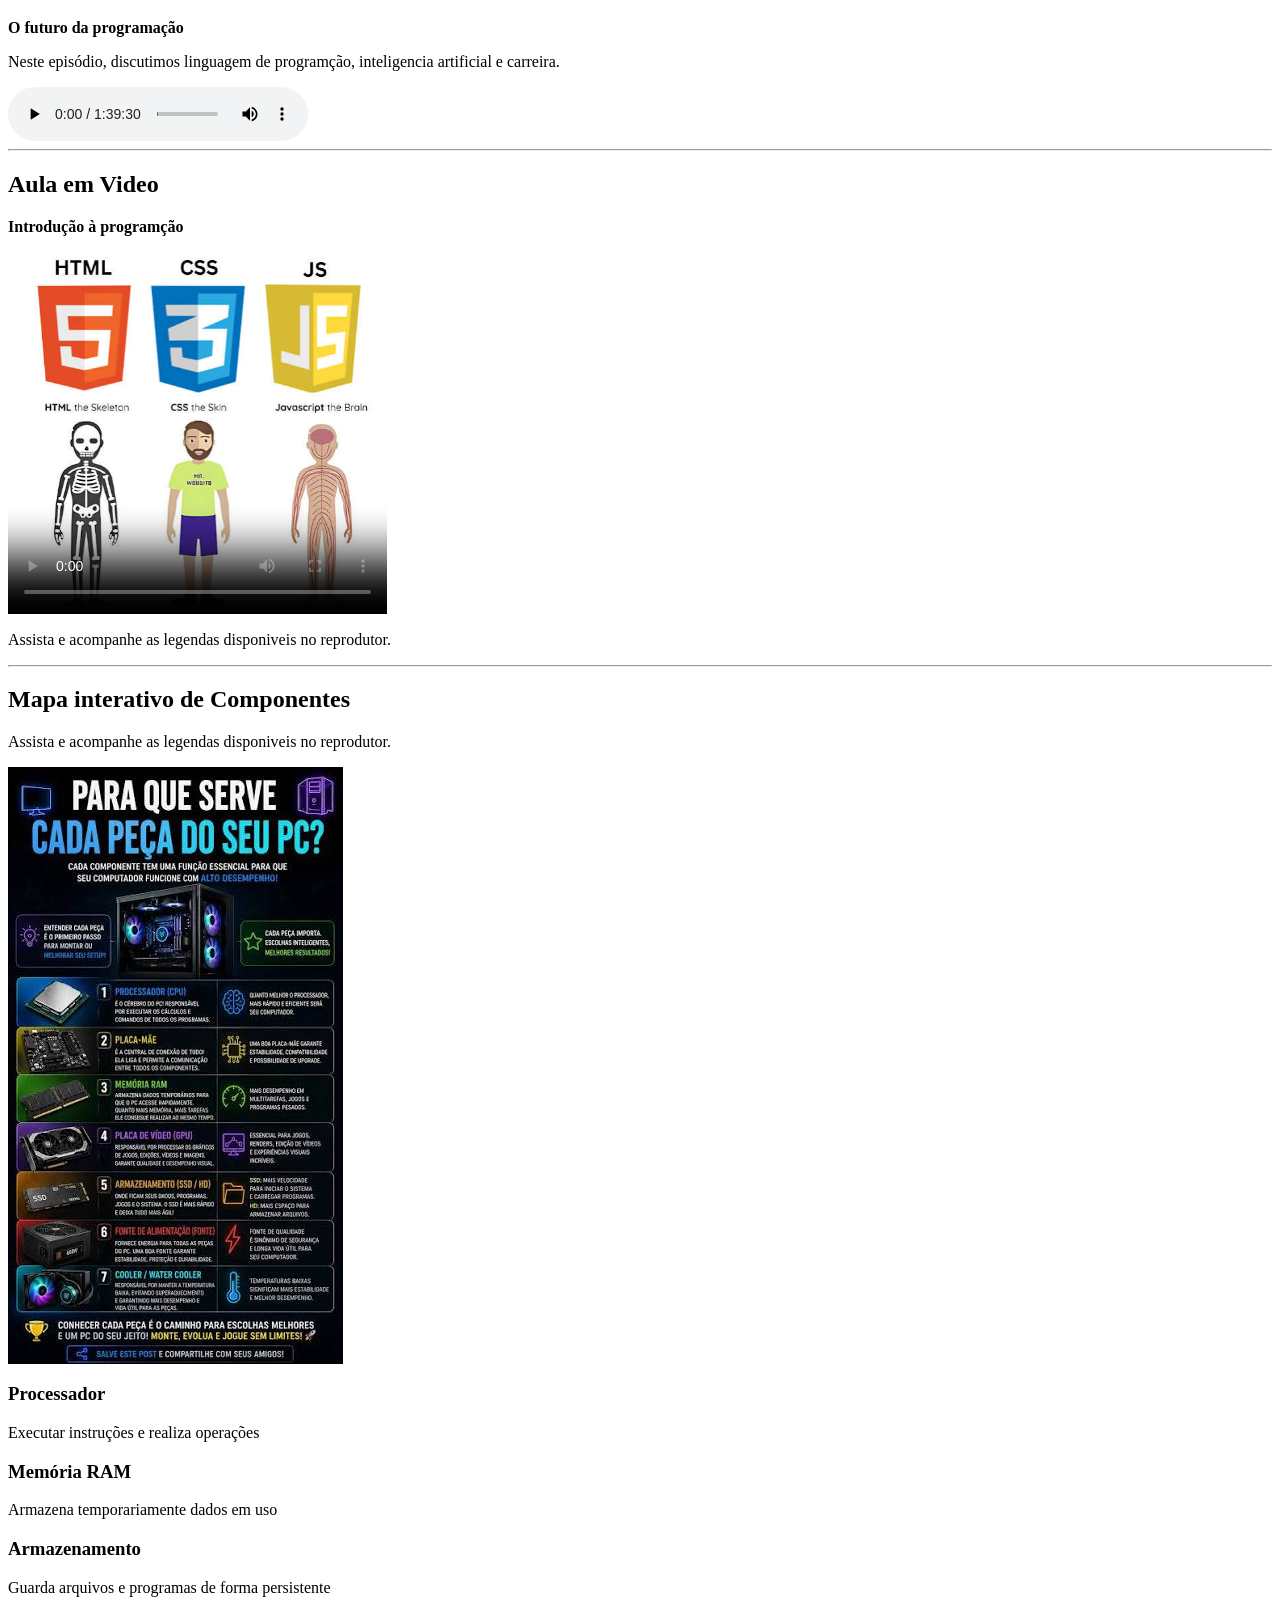
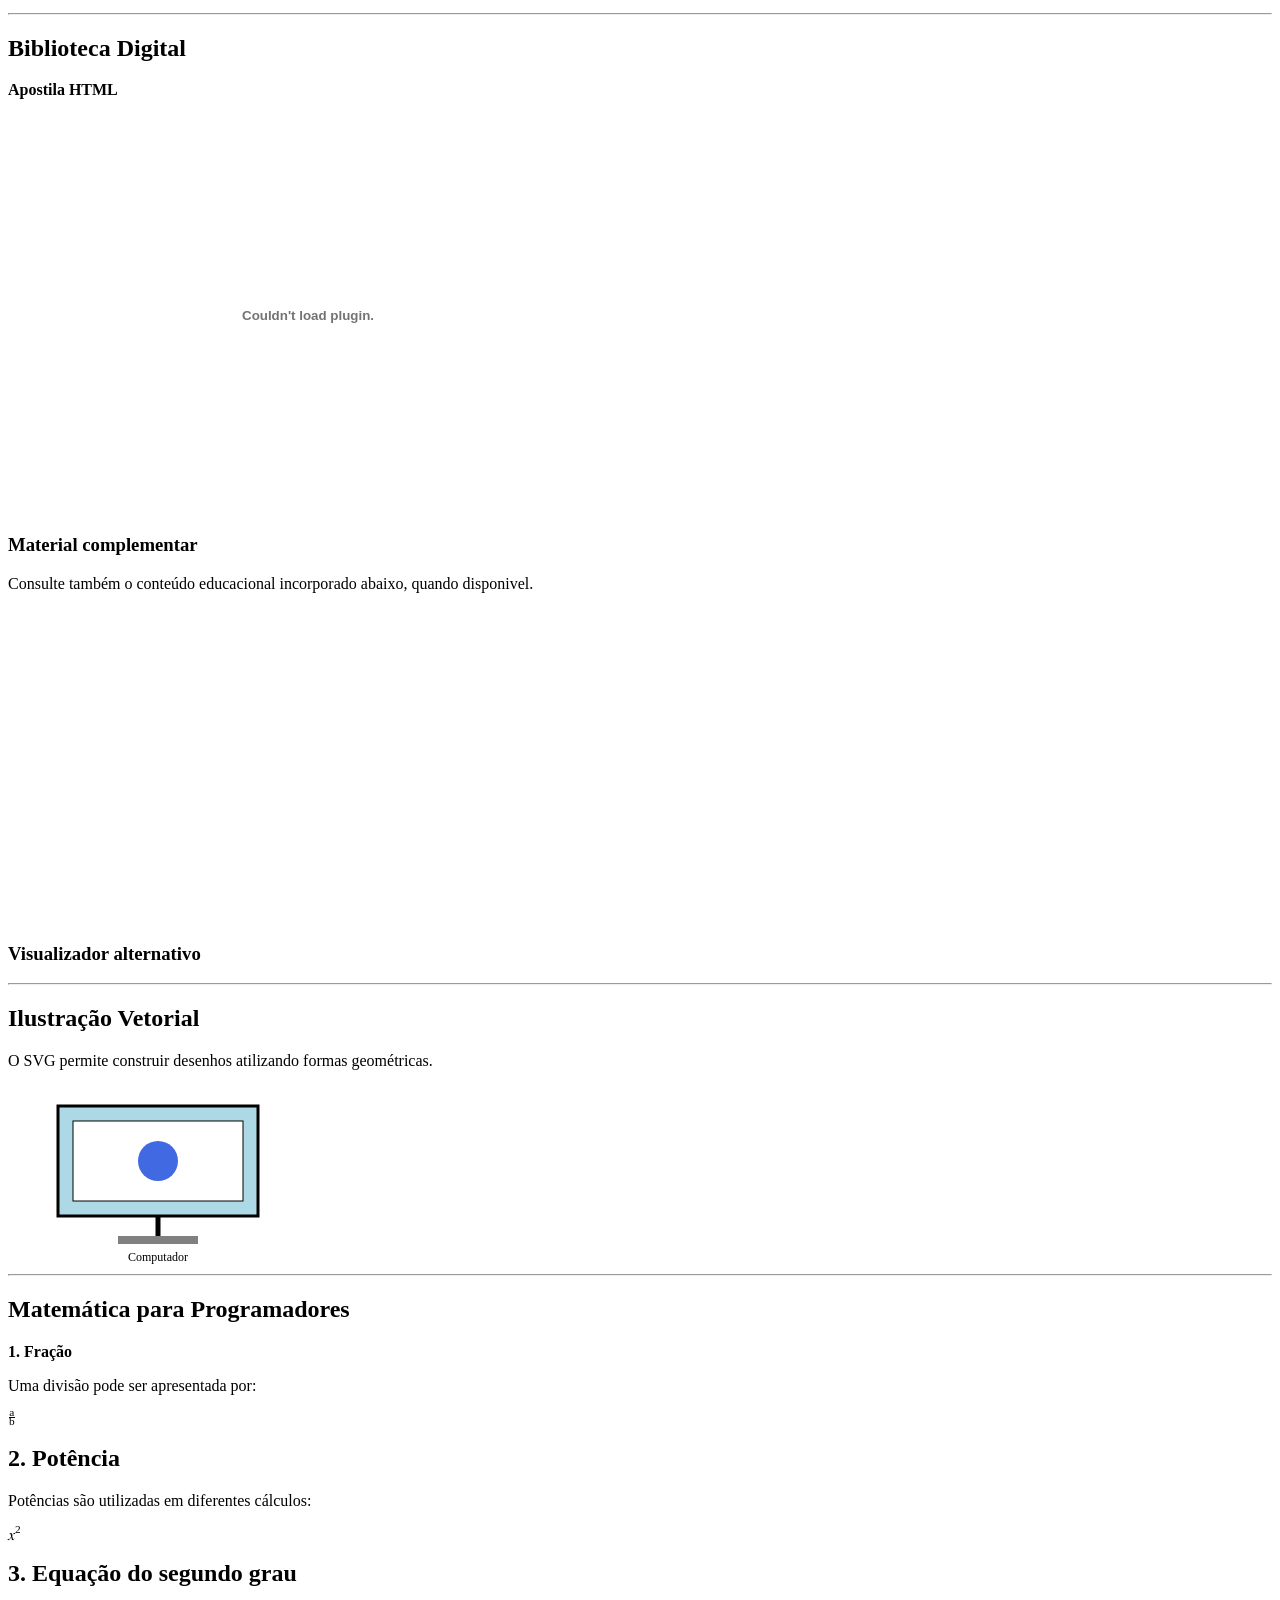
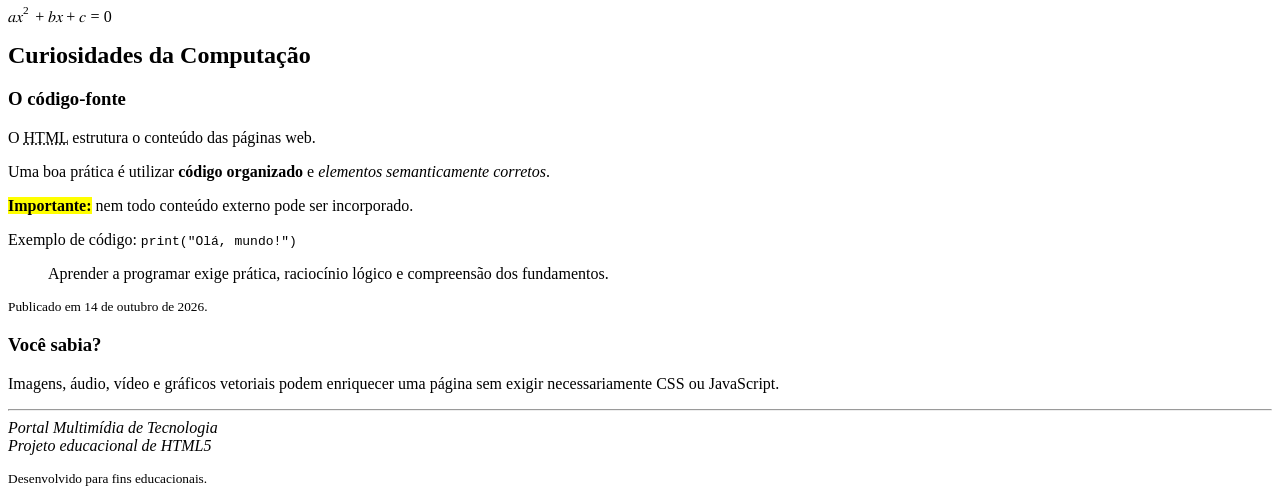
<file: WebServer/Apache24/htdocs/ATV05/index.html>
<html lang ="pt-BR">
	<head>
	<meta charset="UTF-8">
	<meta name="viewport" content="width=device-width, initial-scale=1.0">
	<title>ATV 05</title>
	</head>
<body>
	<header>
		<h1>Portal Multimídia de Tecnologia</h1>
			<p>Explore o universo da computação, programação e inovação</p>
			<nav>
				<a href="#Galeria">Galeria | </a>
				<a href="#podcast">podcast | </a>
				<a href="#Video">Video | </a>
				<a href="#Comportamento">Componentes | </a>
				<a href="#Biblioteca">Biblioteca | </a>
				<a href="#Matematica">Matemática | </a>
		
			</nav>
	</header>
	
		<hr />
		
	<main>
		<section>
			<h2>Galeria de Tecnologia</h2>
				<figure>
						<img src = "img/computador.jpg"  width="25%" alt ="computação" title = "Computador">
						<figcaption>Estação de Desenvolvimento</figcaption>
						<img src = "img/robotica.jpg"  width="25%" alt ="robotica" title = "Computador">
						<figcaption>Robótica e automação</figcaption>
				</figure>
				
			<h2 id="Galeria">Imagem responsiva</h2>
				<picture>
				<source media="(max-width: 720px)" srcset="img/laboratorio-mobile.jpg">
				<source media="(min-width: 721px)" srcset="img/laboratorio.jpg">
				<img src ="img/laboratorio.jpg" alt ="laboratorio informatica">
				<figcaption>A Tecnologia está presente no desenvolvimento de sistemas, automação e na comunicação</figcaption>
				</picture>
		</section>
		
		<hr />
		
		<section>
				<h2 id="podcast">Podcast de Tecnologia </h2>
				<p><strong>O futuro da programação</strong></P>
				<p>Neste episódio, discutimos linguagem de programção, inteligencia artificial e carreira.</p>
					<audio controls>
					<source src="audio/DevNaEstrada.mp3" type="audio/mpeg">
					</audio>
		</section>
		
		<hr />
		
		<section>
			<h2 id="Video">Aula em Video</h2>
			<p><strong>Introdução à programção</strong></p>
				<video controls width="30%" poster="img/capa-video.jpg">
					<source src="video/aula.mp4" type="video/mp4">
					<track src="video/legenda.vtt" kind="subtitles" srclang="pt-BR" label="Português" default />
					Esse navegador não suporta a reprodução de vídeo
				</video>
				<p>Assista e acompanhe as legendas disponiveis no reprodutor.</p>
		</section>
		
		<hr />
		
		<section>
			<h2 id="Componentes">Mapa interativo de Componentes</h2>
			  <p>Assista e acompanhe as legendas disponiveis no reprodutor.</p>
				<img src="img/mapa-componentes.jpg"
					 alt="Mapa de componentes"
					 width="335"
					 height="597"
					 usemap="#mapa">
					<map name="mapa">
						<area shape="rect"
							  coords="10,195,325,248"
							  href="#processador"
							  alt="Processador">
						<area shape="rect"
							  coords="10,309,325,362"
							  href="#memoria"
							  alt="Memória RAM">
						<area shape="rect"
							  coords="10,412,325,476"
							  href="#Armazenamento"
							  alt="Armazenamento">
					</map>
				<h3 id = "processador">Processador</h3>
					<p>Executar instruções e realiza operações</p>
				<h3 id = "memoria">Memória RAM</h3>
					<p>Armazena temporariamente dados em uso</p>
				<h3 id = "Armazenamento">Armazenamento</h3>
					<p>Guarda arquivos e programas de forma persistente</p>
		</section>
		
		<hr />
		
		<section>
			<h2 id="Biblioteca">Biblioteca Digital</h2>
				<p><strong>Apostila HTML</strong></p>
					<object
						data="file/HTML.pdf"
						type="application/pdf"
						width="600"
						height="400">
					</object>
				<h3>Material complementar</h3>
					<p>Consulte também o conteúdo educacional incorporado abaixo, quando disponivel.</p>
				
					<iframe 
						width="560" 
						height="315" 
						src="https://www.youtube.com/embed/rdhozX_-pJ0?si=98OUtoUi1XrSrGp-" 
						title="YouTube video player" 
						frameborder="0">
					</iframe>
					
				<h3>Visualizador alternativo</h3>
		</section>
		
		<hr />
		
		<section>
			<h2>Ilustração Vetorial</h2>
			<p>O SVG permite construir desenhos atilizando formas geométricas.</p>
			    <svg width="300" height="180"
					 viewBox="0 0 300 180"
					 role="img"
					 aria-label="Ilustração vetorial de um computador">
					<rect x="50" y="20"
						  width="200" height="110"
						  fill="lightblue"
						  stroke="black"
						  stroke-width="3">

					</rect>

					<rect x="65" y="35"
						  width="170" height="80"
						  fill="white"
						  stroke="black">

					</rect>

					<circle cx="150" cy="75"
							r="20"
							fill="royalblue">

					</circle>

					<line x1="150" y1="130"
						  x2="150" y2="150"
						  stroke="black"
						  stroke-width="5">

					</line>

					<rect x="110" y="150"
						  width="80" height="8"
						  fill="gray">

					</rect>
					<text x="150" y="175"
						  text-anchor="middle"
						  font-size="12">
						Computador
					</text>
                </svg>
			
		</section>
		
		<hr />
		
		<section>
			<h2>Matemática para Programadores</h2>
				<p><strong>1. Fração</strong></p>
				<p>Uma divisão pode ser apresentada por:</p>
					<math xmlns="http://www.w3.org/1998/Math/MathML">
						<mfrac>
							<mn>a</mn>
							<mn>b</mn>
						</mfrac>
					</math>
						<h2>2. Potência</h2>
						<p>Potências são utilizadas em diferentes cálculos:</p>
						<math>
							<msup>
								<mi>x</mi>
								<mn>2</mn>
							</msup>
						</math>
						<h2>3. Equação do segundo grau</h2>
						<math>
							<mi>a</mi>
							<msup>
								<mi>x</mi>
								<mn>2</mn>
							</msup>
							<mo>+</mo>
							<mi>b</mi>
							<mi>x</mi>
							<mo>+</mo>
							<mi>c</mi>
							<mo>=</mo>
							<mn>0</mn>
						</math>
					
		</section>

		<section>
			<h2>Curiosidades da Computação</h2>
			<article>
				<h3>O código-fonte</h3>
					<p>O <abbr title="HyperText Markup Language">HTML</abbr> estrutura o conteúdo das páginas web.</p>
					<p>Uma boa prática é utilizar <strong>código organizado</strong> e <em>elementos semanticamente corretos</em>.</p>
					<p><strong><mark>Importante:</mark></strong> nem todo conteúdo externo pode ser incorporado.</p>
					<p>Exemplo de código: <code>print("Olá, mundo!")</code></p>
							<blockquote>Aprender a programar exige prática, raciocínio lógico e compreensão dos fundamentos.</blockquote>
					<p><small>Publicado em <time datetime="2026-10-14">14 de outubro de 2026</time>.</small></p>
			</article>
		</main>
			<aside>
				<h3>Você sabia?</h3>
				<p>Imagens, áudio, vídeo e gráficos vetoriais podem enriquecer uma página sem exigir necessariamente CSS ou JavaScript.</p>
			</aside>
		</section>
		
		<hr>	
		
			<footer>
				<address>
					<cite>Portal Multimídia de Tecnologia</cite><br>
					Projeto educacional de HTML5
				</address>
				<p><small>Desenvolvido para fins educacionais.</small></p>
			</footer>
	</body>
</file>
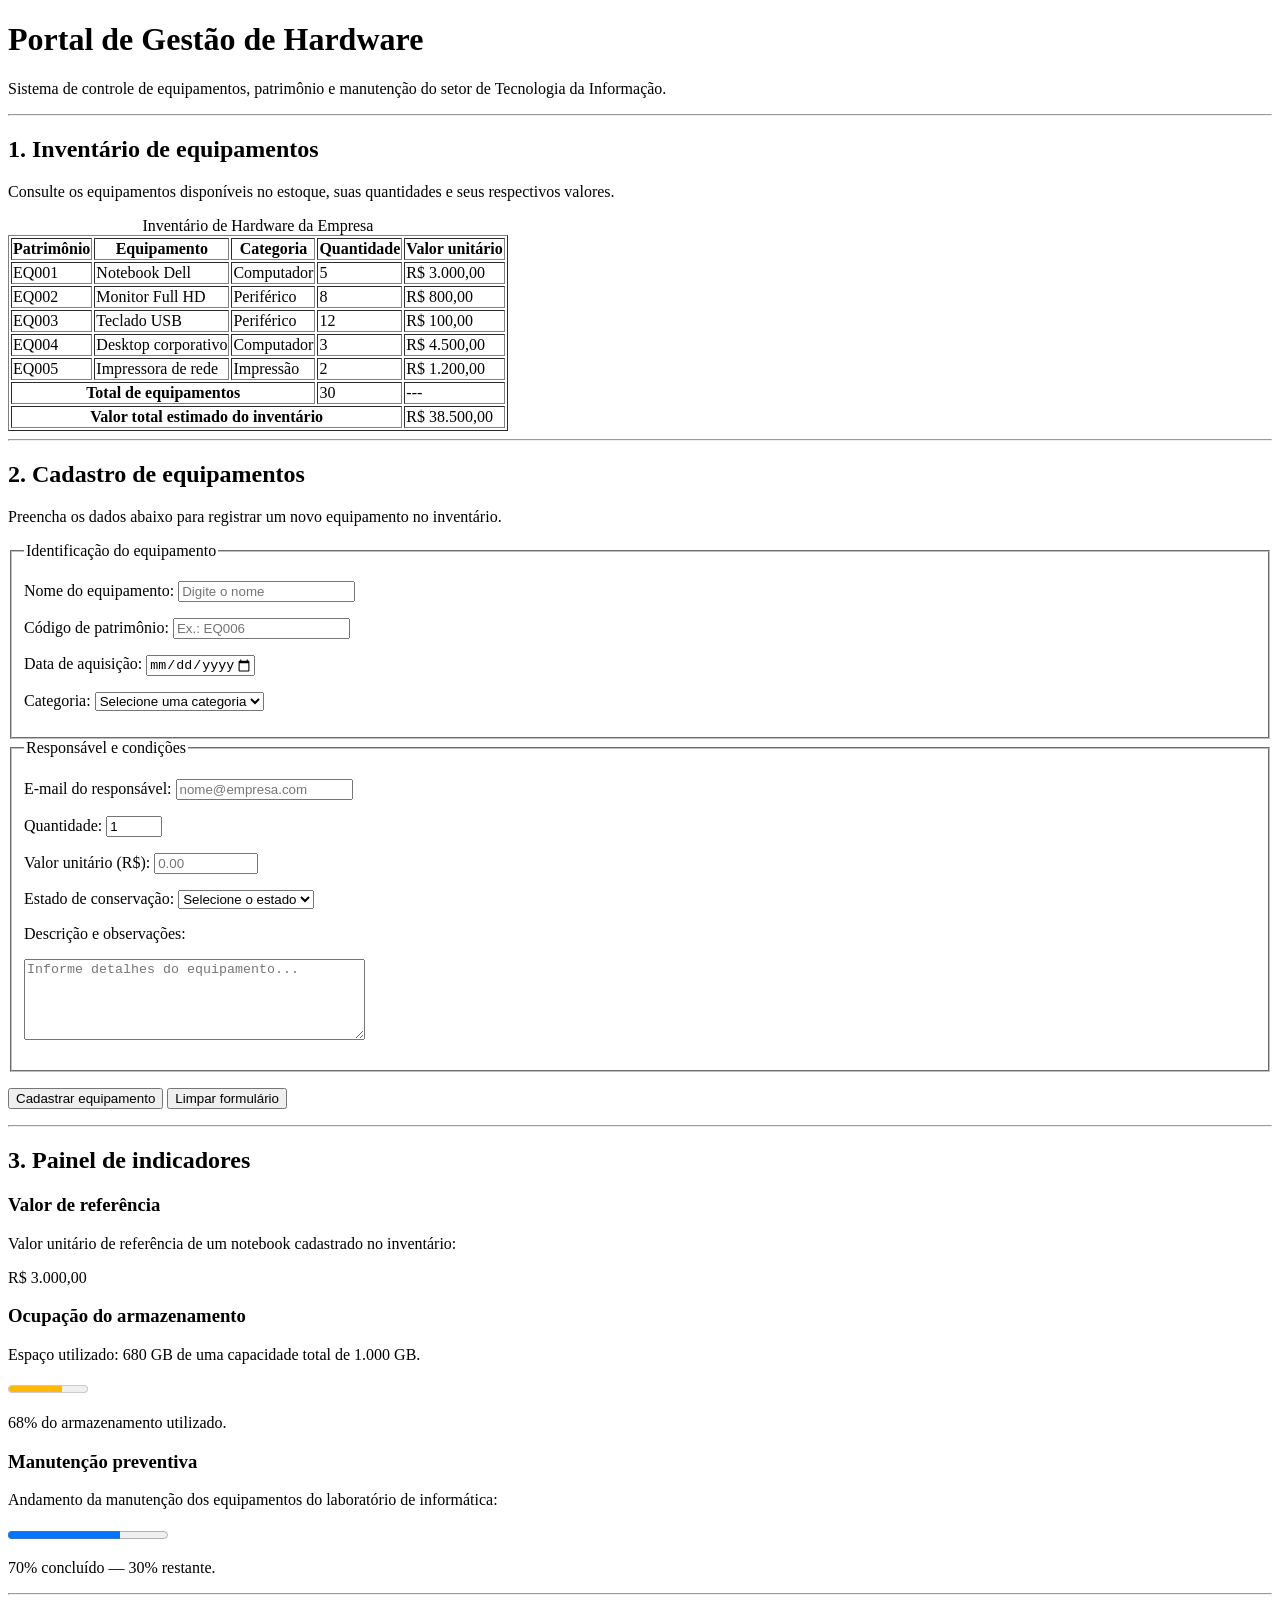
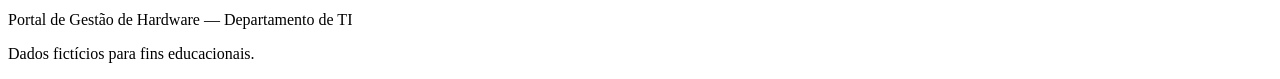
<file: WebServer/Apache24/htdocs/ATV06/index.html>
<!DOCTYPE html>
<html lang="pt-BR">
<head>
  <meta charset="UTF-8">
  <meta name="viewport" content="width=device-width, initial-scale=1.0">
  <title>Portal de Gestão de Hardware atv 06</title>
</head>
<body>

  <header>
    <h1>Portal de Gestão de Hardware</h1>
    <p>Sistema de controle de equipamentos, patrimônio e manutenção do setor de Tecnologia da Informação.</p>
  </header>

  <hr>

  <main>

    <section id="inventario">
      <h2>1. Inventário de equipamentos</h2>
		<p>Consulte os equipamentos disponíveis no estoque, suas quantidades e seus respectivos valores.</p>
			<table border="1">
				<caption>Inventário de Hardware da Empresa</caption>
					<colgroup>
					  <col>
					  <col>
					  <col>
					  <col>
					  <col>
					</colgroup>
			<thead>
				<tr>
				<th scope="col">Patrimônio</th>
				<th scope="col">Equipamento</th>
				<th scope="col">Categoria</th>
				<th scope="col">Quantidade</th>
				<th scope="col">Valor unitário</th>
			  </tr>
			</thead>
        <tbody>
          <tr>
            <td>EQ001</td>
            <td>Notebook Dell</td>
            <td>Computador</td>
            <td>5</td>
            <td>R$ 3.000,00</td>
          </tr>
          <tr>
            <td>EQ002</td>
            <td>Monitor Full HD</td>
            <td>Periférico</td>
            <td>8</td>
            <td>R$ 800,00</td>
          </tr>
          <tr>
            <td>EQ003</td>
            <td>Teclado USB</td>
            <td>Periférico</td>
            <td>12</td>
            <td>R$ 100,00</td>
          </tr>
          <tr>
            <td>EQ004</td>
            <td>Desktop corporativo</td>
            <td>Computador</td>
            <td>3</td>
            <td>R$ 4.500,00</td>
          </tr>
          <tr>
            <td>EQ005</td>
            <td>Impressora de rede</td>
            <td>Impressão</td>
            <td>2</td>
            <td>R$ 1.200,00</td>
          </tr>
        </tbody>
        <tfoot>
          <tr>
            <th scope="row" colspan="3">Total de equipamentos</th>
            <td>30</td>
            <td>---</td>
          </tr>
          <tr>
            <th scope="row" colspan="4">Valor total estimado do inventário</th>
            <td>R$ 38.500,00</td>
          </tr>
        </tfoot>
      </table>
    </section>

    <hr>

    <section id="cadastro">
      <h2>2. Cadastro de equipamentos</h2>
      <p>Preencha os dados abaixo para registrar um novo equipamento no inventário.</p>

      <form action="#" method="post">

        <fieldset>
          <legend>Identificação do equipamento</legend>

          <p>
            <label for="nome">Nome do equipamento:</label>
            <input type="text" id="nome" name="nome" list="sugestoes-equipamentos"
                   placeholder="Digite o nome" maxlength="60" required>
            <datalist id="sugestoes-equipamentos">
              <option value="Notebook Dell"></option>
              <option value="Monitor Full HD"></option>
              <option value="Teclado USB"></option>
              <option value="Mouse óptico"></option>
              <option value="Desktop corporativo"></option>
              <option value="Impressora de rede"></option>
              <option value="Roteador Wi-Fi"></option>
              <option value="Switch de rede"></option>
            </datalist>
          </p>

          <p>
            <label for="patrimonio">Código de patrimônio:</label>
            <input type="text" id="patrimonio" name="patrimonio" placeholder="Ex.: EQ006"
                   pattern="EQ[0-9]{3}" title="Use o formato EQ seguido de três números (ex.: EQ006)"
                   maxlength="5" required>
          </p>

          <p>
            <label for="data-aquisicao">Data de aquisição:</label>
            <input type="date" id="data-aquisicao" name="data_aquisicao" max="2026-12-31" required>
          </p>

          <p>
            <label for="categoria">Categoria:</label>
            <select id="categoria" name="categoria" required>
              <option value="">Selecione uma categoria</option>
              <optgroup label="Computadores">
                <option value="notebook">Notebook</option>
                <option value="desktop">Desktop</option>
                <option value="servidor">Servidor</option>
              </optgroup>
              <optgroup label="Periféricos">
                <option value="monitor">Monitor</option>
                <option value="teclado">Teclado</option>
                <option value="mouse">Mouse</option>
              </optgroup>
              <optgroup label="Impressão">
                <option value="impressora">Impressora</option>
                <option value="scanner">Scanner</option>
              </optgroup>
              <optgroup label="Rede">
                <option value="roteador">Roteador</option>
                <option value="switch">Switch</option>
              </optgroup>
            </select>
          </p>
        </fieldset>

        <fieldset>
          <legend>Responsável e condições</legend>

          <p>
            <label for="email">E-mail do responsável:</label>
            <input type="email" id="email" name="email" placeholder="nome@empresa.com" required>
          </p>

          <p>
            <label for="quantidade">Quantidade:</label>
            <input type="number" id="quantidade" name="quantidade" min="1" max="100" step="1" value="1" required>
          </p>

          <p>
            <label for="valor">Valor unitário (R$):</label>
            <input type="number" id="valor" name="valor" min="0" max="100000" step="0.01" placeholder="0.00" required>
          </p>

          <p>
            <label for="estado">Estado de conservação:</label>
            <select id="estado" name="estado" required>
              <option value="">Selecione o estado</option>
              <option value="novo">Novo</option>
              <option value="bom">Bom</option>
              <option value="regular">Regular</option>
              <option value="ruim">Ruim</option>
            </select>
          </p>

          <p>
            <label for="descricao">Descrição e observações:</label>
          </p>
          <p>
            <textarea id="descricao" name="descricao" rows="5" cols="40" maxlength="300"
                      placeholder="Informe detalhes do equipamento..."></textarea>
          </p>
        </fieldset>

        <p>
          <button type="submit">Cadastrar equipamento</button>
          <button type="reset">Limpar formulário</button>
        </p>

      </form>
    </section>

    <hr>


    <section id="indicadores">
      <h2>3. Painel de indicadores</h2>
      <article>
        <h3>Valor de referência</h3>
        <p>Valor unitário de referência de um notebook cadastrado no inventário:</p>
        <p><output name="valor-referencia" for="nome">R$ 3.000,00</output></p>
      </article>

      <article>
        <h3>Ocupação do armazenamento</h3>
			<p>Espaço utilizado: 680 GB de uma capacidade total de 1.000 GB.</p>
			<p>
			  <meter id="armazenamento" min="0" max="1000" low="500" high="800" optimum="200" value="680">680 GB</meter>
			</p>
			<p><label for="armazenamento">68% do armazenamento utilizado.</label></p>
      </article>

      <article>
        <h3>Manutenção preventiva</h3>
			<p>Andamento da manutenção dos equipamentos do laboratório de informática:</p>
			<p>
			  <progress id="manutencao" max="100" value="70">70%</progress>
			</p>
			<p><label for="manutencao">70% concluído — 30% restante.</label></p>
      </article>
    </section>
  </main>

  <hr>

  <footer>
    <p>Portal de Gestão de Hardware — Departamento de TI</p>
    <p>Dados fictícios para fins educacionais.</p>
  </footer>
</body>
</html>
</file>
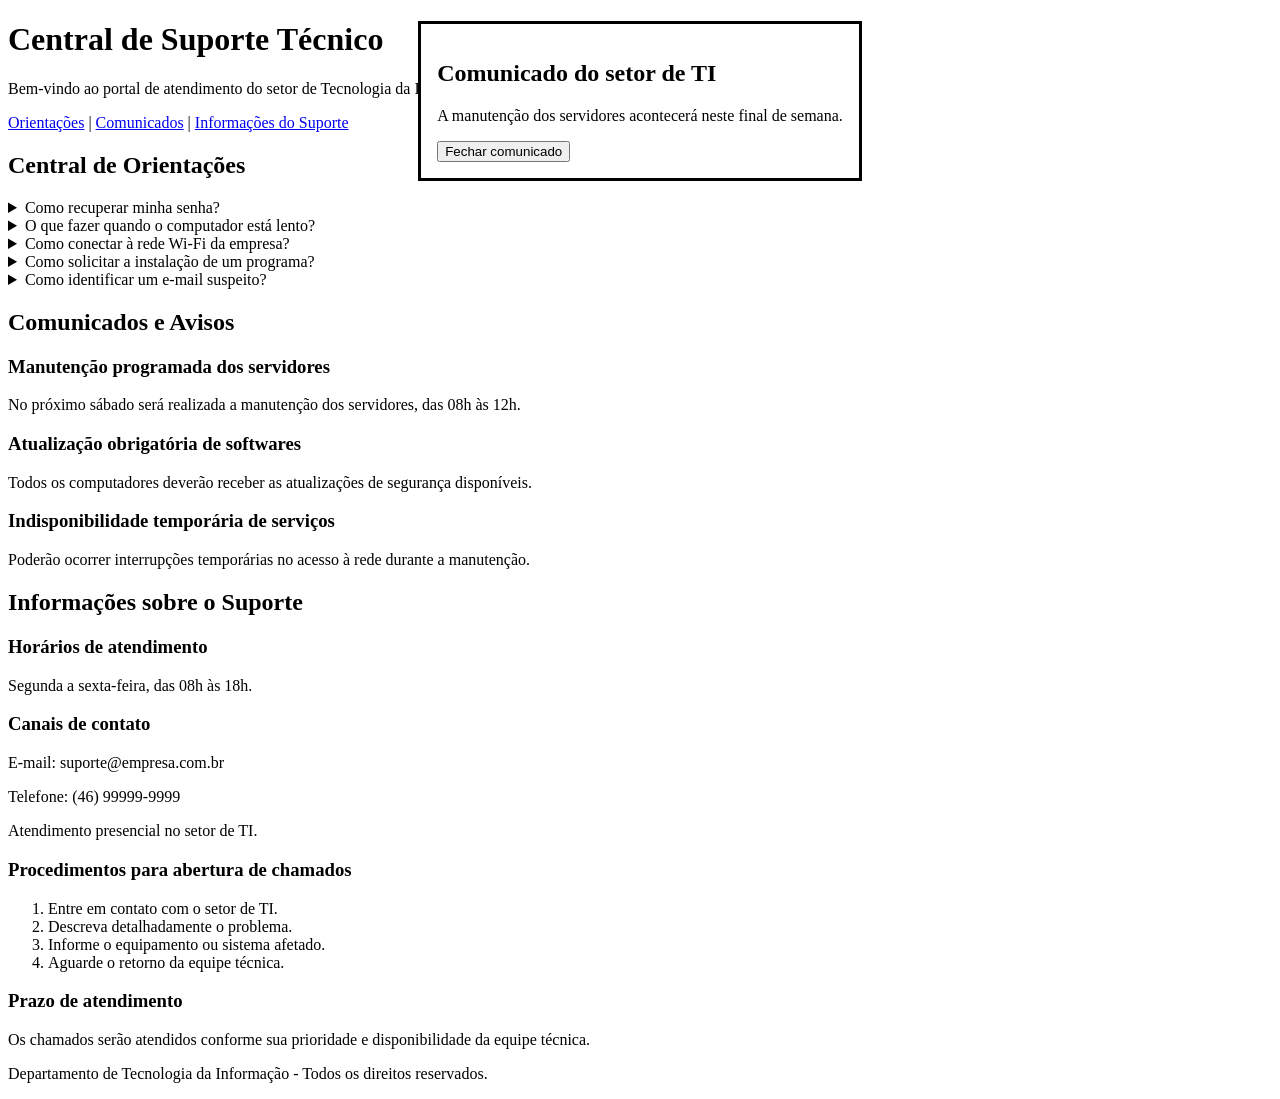
<file: WebServer/Apache24/htdocs/ATV07/index.html>
<!DOCTYPE html>
<html lang="pt-BR">
<head>
    <meta charset="UTF-8">
    <title>Central de Suporte Técnico</title>
</head>
<body>
	<dialog open id="meuDialog"> 
        <h2>Comunicado do setor de TI</h2>
 
        <p>
            A manutenção dos servidores
            acontecerá neste final de semana.
        </p>
 
        <button
            type="button"
            onclick="document.getElementById('meuDialog').close()">
            Fechar comunicado
        </button>
    </dialog>
	
	<header>
        <h1>Central de Suporte Técnico</h1>
        <p>Bem-vindo ao portal de atendimento do setor de Tecnologia da Informação.</p>
        <nav>
            <a href="#orientacoes">Orientações</a> |
            <a href="#comunicados">Comunicados</a> |
            <a href="#suporte">Informações do Suporte</a>
        </nav>
    </header>
 <main>
        <section id="orientacoes">
            <h2>Central de Orientações</h2>
            <details>
                <summary>Como recuperar minha senha?</summary>
                <p>
                    Entre em contato com o setor de TI
                    para solicitar a redefinição da senha.
                </p>
            </details>
            <details>
                <summary>O que fazer quando o computador está lento?</summary>
                <p>Feche os programas que não estão em uso e reinicie o computador.</p>
            </details>
 
            <details>
                <summary>Como conectar à rede Wi-Fi da empresa?</summary>
                <p>Selecione a rede da empresa e entre com seu usuário e senha.</p>
            </details>
 
            <details>
                <summary>Como solicitar a instalação de um programa?</summary>
                <p>Abra um chamado informando o nome do programa e o motivo.</p>
            </details>
 
            <details>
                <summary>Como identificar um e-mail suspeito?</summary>
                <p>Desconfie de remetentes desconhecidos, erros de escrita e links estranhos.</p>
            </details>
        </section>
 
        <section id="comunicados">
            <h2>Comunicados e Avisos</h2>
            <article>
                <h3>Manutenção programada dos servidores</h3>
                <p>No próximo sábado será realizada a manutenção dos servidores, das 08h às 12h.</p>
            </article>
 
            <article>
                <h3>Atualização obrigatória de softwares</h3>
                <p>Todos os computadores deverão receber as atualizações de segurança disponíveis.</p>
            </article>
 
            <article>
                <h3>Indisponibilidade temporária de serviços</h3>
                <p>Poderão ocorrer interrupções temporárias no acesso à rede durante a manutenção.</p>
            </article>
        </section>
 
        <section id="suporte">
            <h2>Informações sobre o Suporte</h2>
            <article>
                <h3>Horários de atendimento</h3>
                <p>Segunda a sexta-feira, das 08h às 18h.</p>
            </article>
 
            <article>
                <h3>Canais de contato</h3>
                <p>E-mail: suporte@empresa.com.br</p>
                <p>Telefone: (46) 99999-9999</p>
                <p>Atendimento presencial no setor de TI.</p>
            </article>
 
            <article>
                <h3>Procedimentos para abertura de chamados</h3>
                <ol>
                    <li>Entre em contato com o setor de TI.</li>
                    <li>Descreva detalhadamente o problema.</li>
                    <li>Informe o equipamento ou sistema afetado.</li>
                    <li>Aguarde o retorno da equipe técnica.</li>
                </ol>
            </article>
 
            <article>
                <h3>Prazo de atendimento</h3>
                <p>
                    Os chamados serão atendidos conforme sua prioridade
                    e disponibilidade da equipe técnica.
                </p>
            </article>
 
            <noscript>
                <p>
                    Atenção: habilite o JavaScript
                    para utilizar todos os recursos desta página.
                    Sem ele, o botão que fecha o comunicado não funcionará.
                </p>
            </noscript>
        </section>
    </main>
    <footer>
        <p>Departamento de Tecnologia da Informação - Todos os direitos reservados.</p>
    </footer>
</body>
</html>
</file>
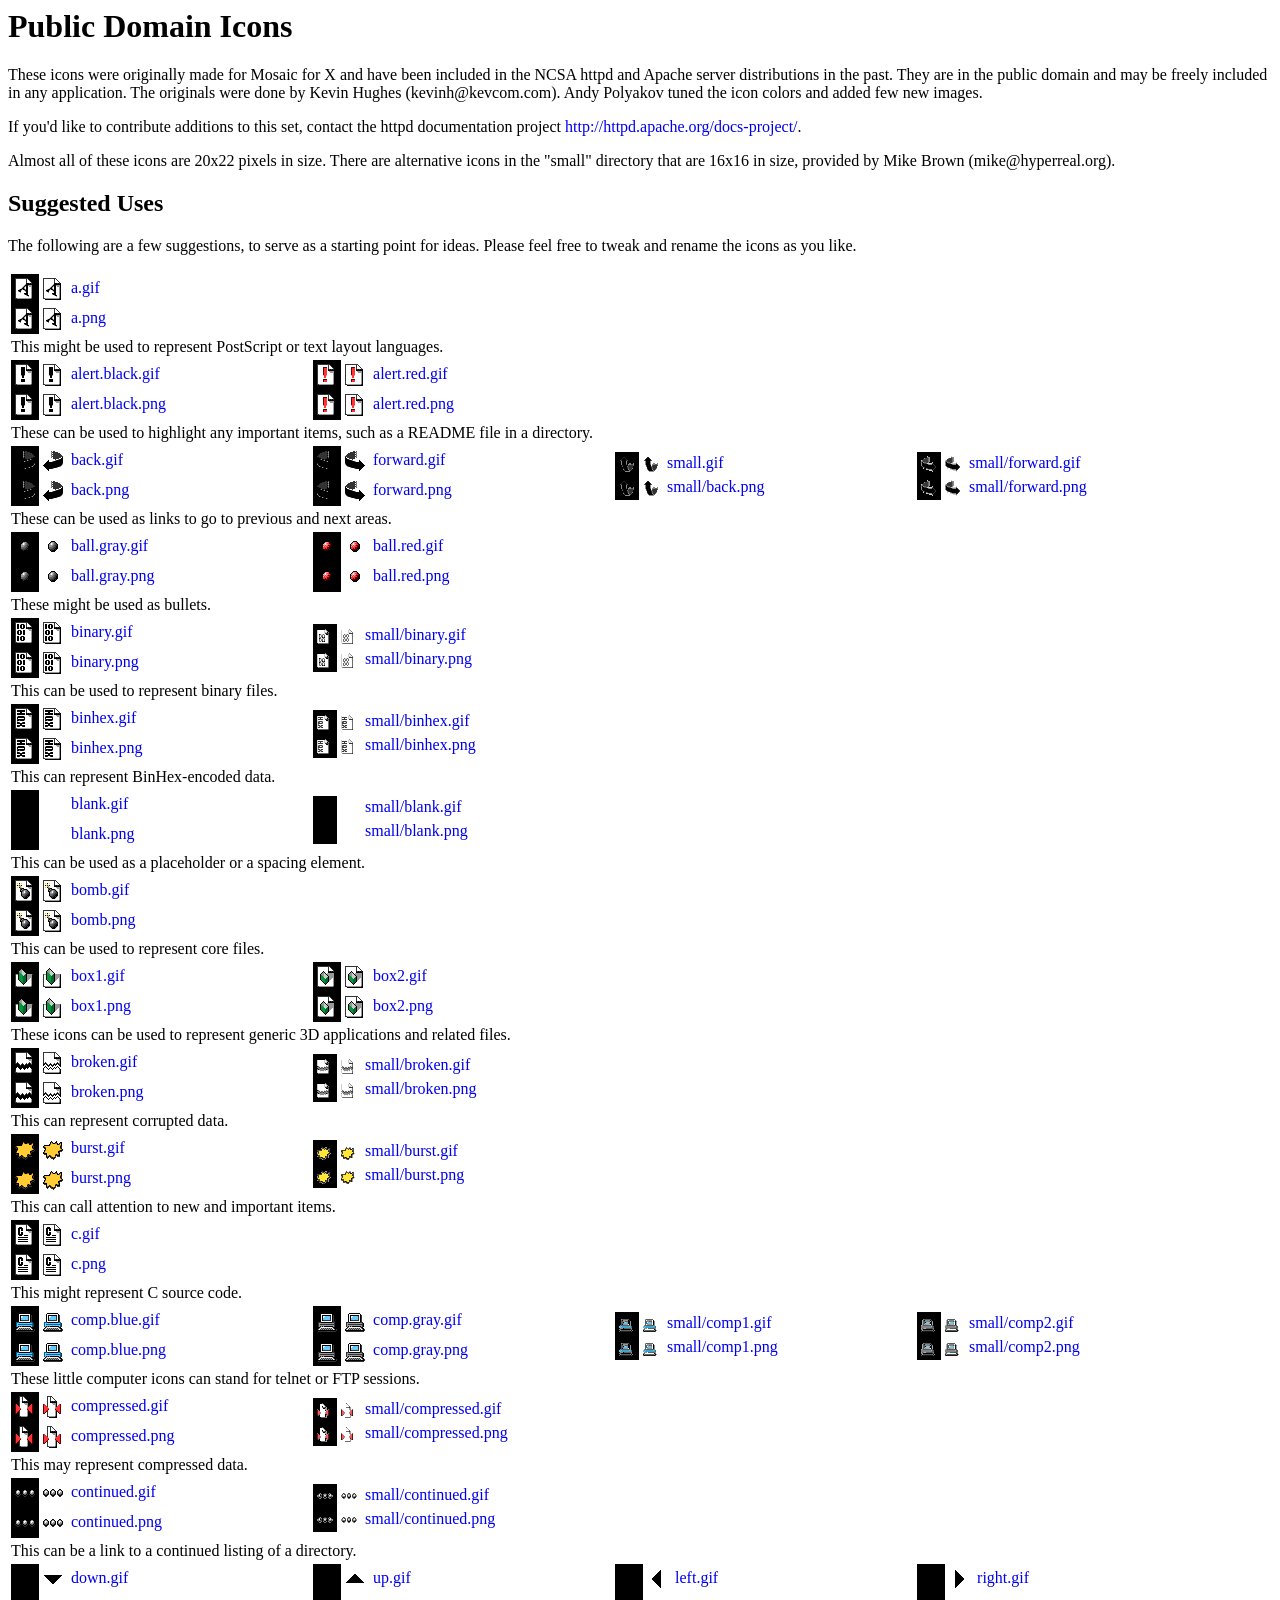
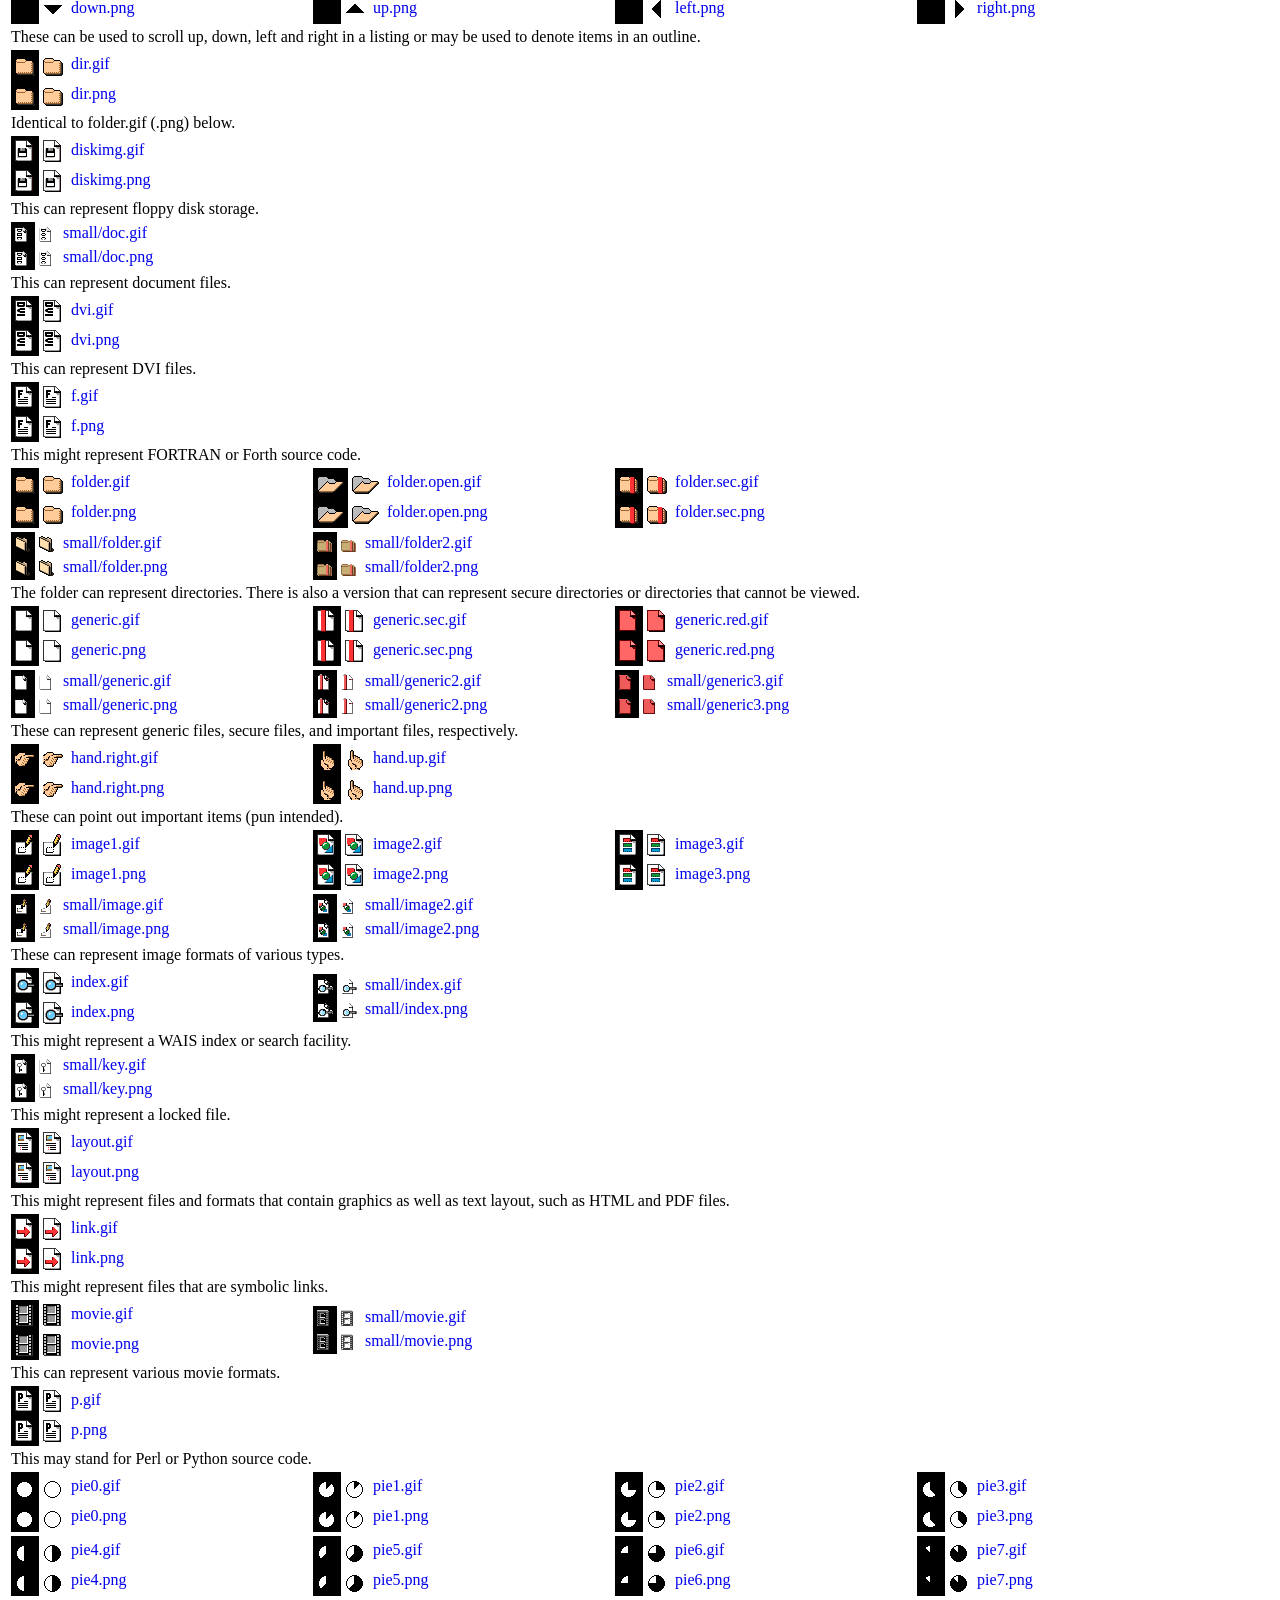
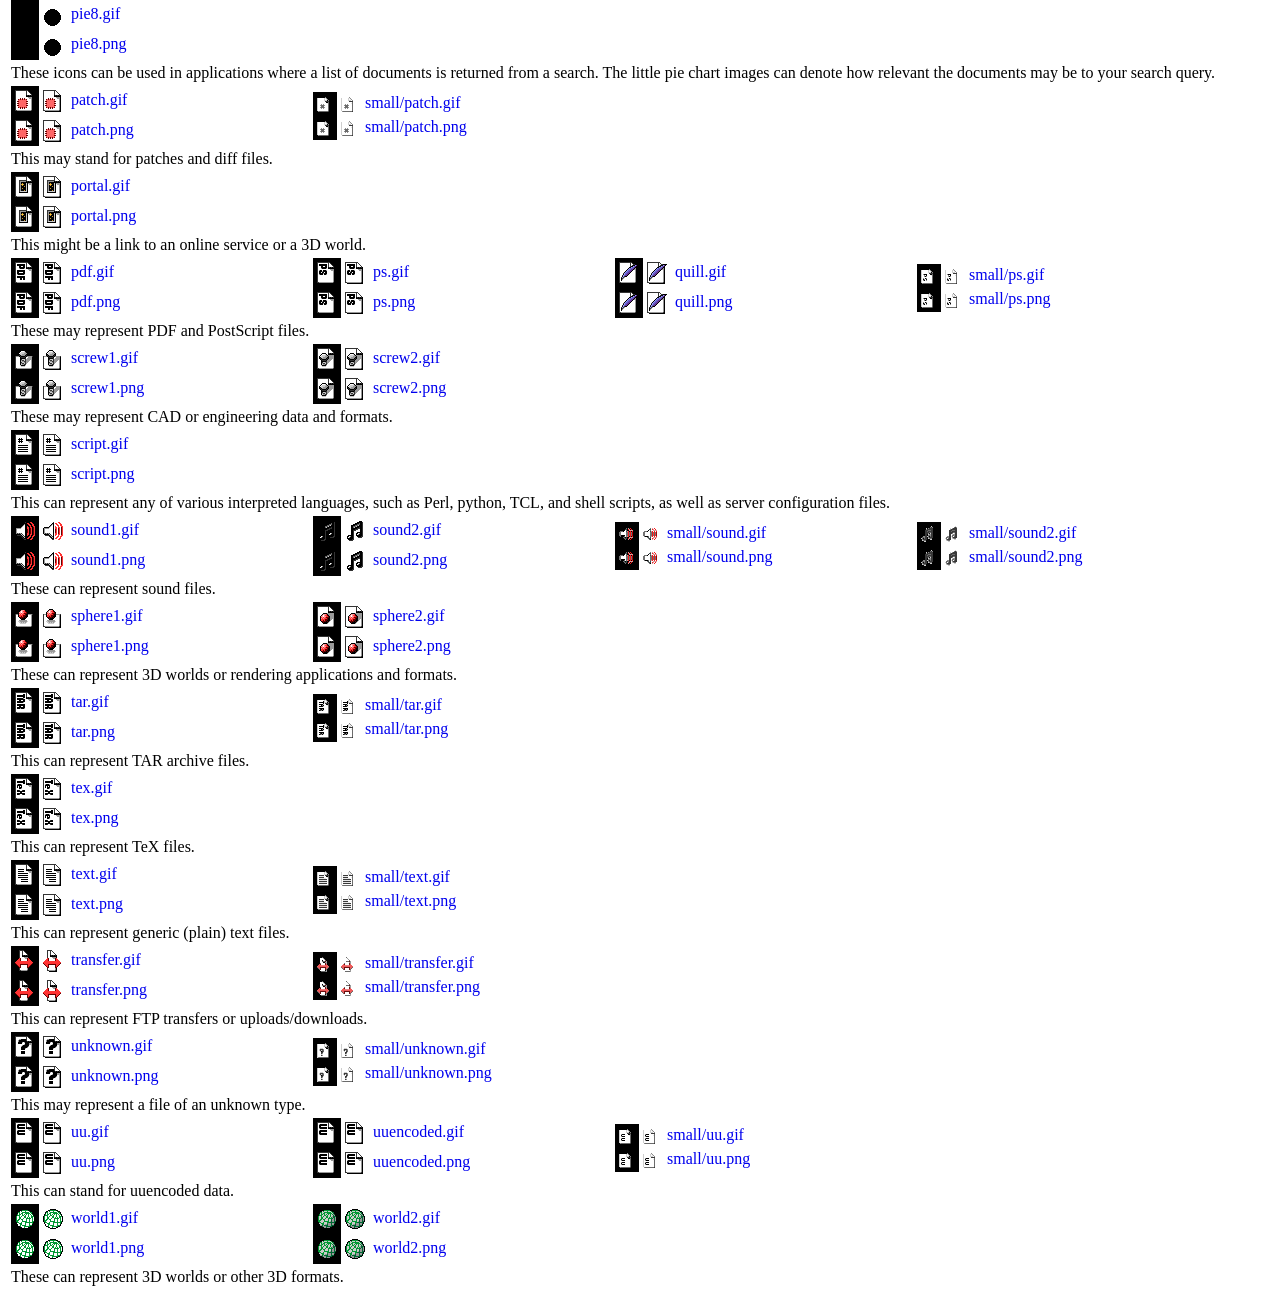
<file: WebServer/Apache24/icons/README.html>
<html>
<head>
<style>
a { text-decoration: none; }
img.whiteico { padding: 4px; background: white; vertical-align: middle; }
img.blackico { padding: 4px; background: black; vertical-align: middle; }
</style>
</head>
<body>
<h1>Public Domain Icons</h1>

<p>These icons were originally made for Mosaic for X and have been
included in the NCSA httpd and Apache server distributions in the
past. They are in the public domain and may be freely included in any
application. The originals were done by Kevin Hughes (kevinh@kevcom.com).
Andy Polyakov tuned the icon colors and added few new images.</p>

<p>If you'd like to contribute additions to this set, contact the httpd
documentation project <a href="http://httpd.apache.org/docs-project/"
>http://httpd.apache.org/docs-project/</a>.</p>

<p>Almost all of these icons are 20x22 pixels in size.  There are
alternative icons in the "small" directory that are 16x16 in size,
provided by Mike Brown (mike@hyperreal.org).</p>

<h2>Suggested Uses</h2>

<p>The following are a few suggestions, to serve as a starting point for ideas.
Please feel free to tweak and rename the icons as you like.</p>

<table>
<tr>
<td width="25%">
 <a href="a.gif"><img class="blackico" src="a.gif" 
   /><img class="whiteico" src="a.gif" /> a.gif</a>
 <br /><a href="a.png"><img class="blackico" src="a.png" 
   /><img class="whiteico" src="a.png" /> a.png</a></td>
</tr>
<tr><td colspan="4">This might be used to represent PostScript or text layout
languages.</td>
</tr>

<tr>
<td width="25%">
 <a href="alert.black.gif"><img class="blackico" src="alert.black.gif" 
   /><img class="whiteico" src="alert.black.gif" /> alert.black.gif</a>
 <br /><a href="alert.black.png"><img class="blackico" src="alert.black.png" 
   /><img class="whiteico" src="alert.black.png" /> alert.black.png</a></td>
<td width="25%">
 <a href="alert.red.gif"><img class="blackico" src="alert.red.gif" 
   /><img class="whiteico" src="alert.red.gif" /> alert.red.gif</a>
 <br /><a href="alert.red.png"><img class="blackico" src="alert.red.png" 
   /><img class="whiteico" src="alert.red.png" /> alert.red.png</a></td>
</tr>
<tr><td colspan="4">These can be used to highlight any important items,
such as a README file in a directory.</td>
</tr>

<tr>
<td width="25%">
 <a href="back.gif"><img class="blackico" src="back.gif" 
   /><img class="whiteico" src="back.gif" /> back.gif</a>
 <br /><a href="back.png"><img class="blackico" src="back.png" 
   /><img class="whiteico" src="back.png" /> back.png</a></td>
<td width="25%">
 <a href="forward.gif"><img class="blackico" src="forward.gif" 
   /><img class="whiteico" src="forward.gif" /> forward.gif</a>
 <br /><a href="forward.png"><img class="blackico" src="forward.png" 
   /><img class="whiteico" src="forward.png" /> forward.png</a></td>
<td width="25%">
 <a href="small/back.gif"><img class="blackico" src="small/back.gif" 
   /><img class="whiteico" src="small/back.gif" /> small.gif</a>
 <br /><a href="small/back.png"><img class="blackico" src="small/back.png" 
   /><img class="whiteico" src="small/back.png" /> small/back.png</a></td>
<td width="25%">
 <a href="small/forward.gif"><img class="blackico" src="small/forward.gif" 
   /><img class="whiteico" src="small/forward.gif" /> small/forward.gif</a>
 <br /><a href="small/forward.png"><img class="blackico" src="small/forward.png" 
   /><img class="whiteico" src="small/forward.png" /> small/forward.png</a></td>
</tr>
<tr><td colspan="4">These can be used as links to go to previous and next
areas.</td>
</tr>

<tr>
<td width="25%">
 <a href="ball.gray.gif"><img class="blackico" src="ball.gray.gif" 
   /><img class="whiteico" src="ball.gray.gif" /> ball.gray.gif</a>
 <br /><a href="ball.gray.png"><img class="blackico" src="ball.gray.png" 
   /><img class="whiteico" src="ball.gray.png" /> ball.gray.png</a></td>
<td width="25%">
 <a href="ball.red.gif"><img class="blackico" src="ball.red.gif" 
   /><img class="whiteico" src="ball.red.gif" /> ball.red.gif</a>
 <br /><a href="ball.red.png"><img class="blackico" src="ball.red.png" 
   /><img class="whiteico" src="ball.red.png" /> ball.red.png</a></td>
</tr>
<tr><td colspan="4">These might be used as bullets.</td>
</tr>

<tr>
<td width="25%">
 <a href="binary.gif"><img class="blackico" src="binary.gif" 
   /><img class="whiteico" src="binary.gif" /> binary.gif</a>
 <br /><a href="binary.png"><img class="blackico" src="binary.png" 
   /><img class="whiteico" src="binary.png" /> binary.png</a></td>
<td width="25%">
 <a href="small/binary.gif"><img class="blackico" src="small/binary.gif" 
   /><img class="whiteico" src="small/binary.gif" /> small/binary.gif</a>
 <br /><a href="small/binary.png"><img class="blackico" src="small/binary.png" 
   /><img class="whiteico" src="small/binary.png" /> small/binary.png</a></td>
</tr>
<tr><td colspan="4">This can be used to represent binary files.</td>
</tr>

<tr>
<td width="25%">
 <a href="binhex.gif"><img class="blackico" src="binhex.gif" 
   /><img class="whiteico" src="binhex.gif" /> binhex.gif</a>
 <br /><a href="binhex.png"><img class="blackico" src="binhex.png" 
   /><img class="whiteico" src="binhex.png" /> binhex.png</a></td>
<td width="25%">
 <a href="small/binhex.gif"><img class="blackico" src="small/binhex.gif" 
   /><img class="whiteico" src="small/binhex.gif" /> small/binhex.gif</a>
 <br /><a href="small/binhex.png"><img class="blackico" src="small/binhex.png" 
   /><img class="whiteico" src="small/binhex.png" /> small/binhex.png</a></td>
</tr>
<tr><td colspan="4">This can represent BinHex-encoded data.</td>
</tr>

<tr>
<td width="25%">
 <a href="blank.gif"><img class="blackico" src="blank.gif" 
   /><img class="whiteico" src="blank.gif" /> blank.gif</a>
 <br /><a href="blank.png"><img class="blackico" src="blank.png" 
   /><img class="whiteico" src="blank.png" /> blank.png</a></td>
<td width="25%">
 <a href="small/blank.gif"><img class="blackico" src="small/blank.gif" 
   /><img class="whiteico" src="small/blank.gif" /> small/blank.gif</a>
 <br /><a href="small/blank.png"><img class="blackico" src="small/blank.png" 
   /><img class="whiteico" src="small/blank.png" /> small/blank.png</a></td>
</tr>
<tr><td colspan="4">This can be used as a placeholder or a spacing
element.</td>
</tr>

<tr>
<td width="25%">
 <a href="bomb.gif"><img class="blackico" src="bomb.gif" 
   /><img class="whiteico" src="bomb.gif" /> bomb.gif</a>
 <br /><a href="bomb.png"><img class="blackico" src="bomb.png" 
   /><img class="whiteico" src="bomb.png" /> bomb.png</a></td>
</tr>
<tr><td colspan="4">This can be used to represent core files.</td>
</tr>

<tr>
<td width="25%">
 <a href="box1.gif"><img class="blackico" src="box1.gif" 
   /><img class="whiteico" src="box1.gif" /> box1.gif</a>
 <br /><a href="box1.png"><img class="blackico" src="box1.png" 
   /><img class="whiteico" src="box1.png" /> box1.png</a></td>
<td width="25%">
 <a href="box2.gif"><img class="blackico" src="box2.gif" 
   /><img class="whiteico" src="box2.gif" /> box2.gif</a>
 <br /><a href="box2.png"><img class="blackico" src="box2.png" 
   /><img class="whiteico" src="box2.png" /> box2.png</a></td>
</tr>
<tr><td colspan="4">These icons can be used to represent generic 3D
applications and related files.</td>
</tr>

<tr>
<td width="25%">
 <a href="broken.gif"><img class="blackico" src="broken.gif" 
   /><img class="whiteico" src="broken.gif" /> broken.gif</a>
 <br /><a href="broken.png"><img class="blackico" src="broken.png" 
   /><img class="whiteico" src="broken.png" /> broken.png</a></td>
<td width="25%">
 <a href="small/broken.gif"><img class="blackico" src="small/broken.gif" 
   /><img class="whiteico" src="small/broken.gif" /> small/broken.gif</a>
 <br /><a href="small/broken.png"><img class="blackico" src="small/broken.png" 
   /><img class="whiteico" src="small/broken.png" /> small/broken.png</a></td>
</tr>
<tr><td colspan="4">This can represent corrupted data.</td>
</tr>

<tr>
<td width="25%">
 <a href="burst.gif"><img class="blackico" src="burst.gif" 
   /><img class="whiteico" src="burst.gif" /> burst.gif</a>
 <br /><a href="burst.png"><img class="blackico" src="burst.png" 
   /><img class="whiteico" src="burst.png" /> burst.png</a></td>
<td width="25%">
 <a href="small/burst.gif"><img class="blackico" src="small/burst.gif" 
   /><img class="whiteico" src="small/burst.gif" /> small/burst.gif</a>
 <br /><a href="small/burst.png"><img class="blackico" src="small/burst.png" 
   /><img class="whiteico" src="small/burst.png" /> small/burst.png</a></td>
</tr>
<tr><td colspan="4">This can call attention to new and important items.</td>
</tr>

<tr>
<td width="25%">
 <a href="c.gif"><img class="blackico" src="c.gif" 
   /><img class="whiteico" src="c.gif" /> c.gif</a>
 <br /><a href="c.png"><img class="blackico" src="c.png" 
   /><img class="whiteico" src="c.png" /> c.png</a></td>
</tr>
<tr><td colspan="4">This might represent C source code.</td>
</tr>

<tr>
<td width="25%">
 <a href="comp.blue.gif"><img class="blackico" src="comp.blue.gif" 
   /><img class="whiteico" src="comp.blue.gif" /> comp.blue.gif</a>
 <br /><a href="comp.blue.png"><img class="blackico" src="comp.blue.png" 
   /><img class="whiteico" src="comp.blue.png" /> comp.blue.png</a></td>
<td width="25%">
 <a href="comp.gray.gif"><img class="blackico" src="comp.gray.gif" 
   /><img class="whiteico" src="comp.gray.gif" /> comp.gray.gif</a>
 <br /><a href="comp.gray.png"><img class="blackico" src="comp.gray.png" 
   /><img class="whiteico" src="comp.gray.png" /> comp.gray.png</a></td>
<td width="25%">
 <a href="small/comp1.gif"><img class="blackico" src="small/comp1.gif" 
   /><img class="whiteico" src="small/comp1.gif" /> small/comp1.gif</a>
 <br /><a href="small/comp1.png"><img class="blackico" src="small/comp1.png" 
   /><img class="whiteico" src="small/comp1.png" /> small/comp1.png</a></td>
<td width="25%">
 <a href="small/comp2.gif"><img class="blackico" src="small/comp2.gif" 
   /><img class="whiteico" src="small/comp2.gif" /> small/comp2.gif</a>
 <br /><a href="small/comp2.png"><img class="blackico" src="small/comp2.png" 
   /><img class="whiteico" src="small/comp2.png" /> small/comp2.png</a></td>
</tr>
<tr><td colspan="4">These little computer icons can stand for telnet or FTP
sessions.</td>
</tr>

<tr>
<td width="25%">
 <a href="compressed.gif"><img class="blackico" src="compressed.gif" 
   /><img class="whiteico" src="compressed.gif" /> compressed.gif</a>
 <br /><a href="compressed.png"><img class="blackico" src="compressed.png" 
   /><img class="whiteico" src="compressed.png" /> compressed.png</a></td>
<td width="25%">
 <a href="small/compressed.gif"><img class="blackico" src="small/compressed.gif" 
   /><img class="whiteico" src="small/compressed.gif" /> small/compressed.gif</a>
 <br /><a href="small/compressed.png"><img class="blackico" src="small/compressed.png" 
   /><img class="whiteico" src="small/compressed.png" /> small/compressed.png</a></td>
</tr>
<tr><td colspan="4">This may represent compressed data.</td>
</tr>

<tr>
<td width="25%">
 <a href="continued.gif"><img class="blackico" src="continued.gif" 
   /><img class="whiteico" src="continued.gif" /> continued.gif</a>
 <br /><a href="continued.png"><img class="blackico" src="continued.png" 
   /><img class="whiteico" src="continued.png" /> continued.png</a></td>
<td width="25%">
 <a href="small/continued.gif"><img class="blackico" src="small/continued.gif" 
   /><img class="whiteico" src="small/continued.gif" /> small/continued.gif</a>
 <br /><a href="small/continued.png"><img class="blackico" src="small/continued.png" 
   /><img class="whiteico" src="small/continued.png" /> small/continued.png</a></td>
</tr>
<tr><td colspan="4">This can be a link to a continued listing of a
directory.</td>
</tr>

<tr>
<td width="25%">
 <a href="down.gif"><img class="blackico" src="down.gif" 
   /><img class="whiteico" src="down.gif" /> down.gif</a>
 <br /><a href="down.png"><img class="blackico" src="down.png" 
   /><img class="whiteico" src="down.png" /> down.png</a></td>
<td width="25%">
 <a href="up.gif"><img class="blackico" src="up.gif" 
   /><img class="whiteico" src="up.gif" /> up.gif</a>
 <br /><a href="up.png"><img class="blackico" src="up.png" 
   /><img class="whiteico" src="up.png" /> up.png</a></td>
<td width="25%">
 <a href="left.gif"><img class="blackico" src="left.gif" 
   /><img class="whiteico" src="left.gif" /> left.gif</a>
 <br /><a href="left.png"><img class="blackico" src="left.png" 
   /><img class="whiteico" src="left.png" /> left.png</a></td>
<td width="25%">
 <a href="right.gif"><img class="blackico" src="right.gif" 
   /><img class="whiteico" src="right.gif" /> right.gif</a>
 <br /><a href="right.png"><img class="blackico" src="right.png" 
   /><img class="whiteico" src="right.png" /> right.png</a></td>
</tr>
<tr><td colspan="4">These can be used to scroll up, down, left and right in a
listing or may be used to denote items in an outline.</td>
</tr>

<tr>
<td width="25%">
 <a href="dir.gif"><img class="blackico" src="dir.gif" 
   /><img class="whiteico" src="dir.gif" /> dir.gif</a>
 <br /><a href="dir.png"><img class="blackico" src="dir.png" 
   /><img class="whiteico" src="dir.png" /> dir.png</a></td>
</tr>
<tr><td colspan="4">Identical to folder.gif (.png) below.</td>
</tr>

<tr>
<td width="25%">
 <a href="diskimg.gif"><img class="blackico" src="diskimg.gif" 
   /><img class="whiteico" src="diskimg.gif" /> diskimg.gif</a>
 <br /><a href="diskimg.png"><img class="blackico" src="diskimg.png" 
   /><img class="whiteico" src="diskimg.png" /> diskimg.png</a></td>
</tr>
<tr><td colspan="4">This can represent floppy disk storage.</td>
</tr>

<tr>
<td width="25%">
 <a href="small/doc.gif"><img class="blackico" src="small/doc.gif" 
   /><img class="whiteico" src="small/doc.gif" /> small/doc.gif</a>
 <br /><a href="small/doc.png"><img class="blackico" src="small/doc.png" 
   /><img class="whiteico" src="small/doc.png" /> small/doc.png</a></td>
</tr>
<tr><td colspan="4">This can represent document files.</td>
</tr>

<tr>
<td width="25%">
 <a href="dvi.gif"><img class="blackico" src="dvi.gif" 
   /><img class="whiteico" src="dvi.gif" /> dvi.gif</a>
 <br /><a href="dvi.png"><img class="blackico" src="dvi.png" 
   /><img class="whiteico" src="dvi.png" /> dvi.png</a></td>
</tr>
<tr><td colspan="4">This can represent DVI files.</td>
</tr>

<tr>
<td width="25%">
 <a href="f.gif"><img class="blackico" src="f.gif" 
   /><img class="whiteico" src="f.gif" /> f.gif</a>
 <br /><a href="f.png"><img class="blackico" src="f.png" 
   /><img class="whiteico" src="f.png" /> f.png</a></td>
</tr>
<tr><td colspan="4">This might represent FORTRAN or Forth source code.</td>
</tr>

<tr>
<td width="25%">
 <a href="folder.gif"><img class="blackico" src="folder.gif" 
   /><img class="whiteico" src="folder.gif" /> folder.gif</a>
 <br /><a href="folder.png"><img class="blackico" src="folder.png" 
   /><img class="whiteico" src="folder.png" /> folder.png</a></td>
<td width="25%">
 <a href="folder.open.gif"><img class="blackico" src="folder.open.gif" 
   /><img class="whiteico" src="folder.open.gif" /> folder.open.gif</a>
 <br /><a href="folder.open.png"><img class="blackico" src="folder.open.png" 
   /><img class="whiteico" src="folder.open.png" /> folder.open.png</a></td>
<td width="25%">
 <a href="folder.sec.gif"><img class="blackico" src="folder.sec.gif" 
   /><img class="whiteico" src="folder.sec.gif" /> folder.sec.gif</a>
 <br /><a href="folder.sec.png"><img class="blackico" src="folder.sec.png" 
   /><img class="whiteico" src="folder.sec.png" /> folder.sec.png</a></td>
</tr>
<tr>
<td width="25%">
 <a href="small/folder.gif"><img class="blackico" src="small/folder.gif" 
   /><img class="whiteico" src="small/folder.gif" /> small/folder.gif</a>
 <br /><a href="small/folder.png"><img class="blackico" src="small/folder.png" 
   /><img class="whiteico" src="small/folder.png" /> small/folder.png</a></td>
<td width="25%">
 <a href="small/folder2.gif"><img class="blackico" src="small/folder2.gif" 
   /><img class="whiteico" src="small/folder2.gif" /> small/folder2.gif</a>
 <br /><a href="small/folder2.png"><img class="blackico" src="small/folder2.png" 
   /><img class="whiteico" src="small/folder2.png" /> small/folder2.png</a></td>
</tr>
<tr><td colspan="4">The folder can represent directories. There is also a
version that can represent secure directories or directories that cannot
be viewed.</td>
</tr>

<tr>
<td width="25%">
 <a href="generic.gif"><img class="blackico" src="generic.gif" 
   /><img class="whiteico" src="generic.gif" /> generic.gif</a>
 <br /><a href="generic.png"><img class="blackico" src="generic.png" 
   /><img class="whiteico" src="generic.png" /> generic.png</a></td>
<td width="25%">
 <a href="generic.sec.gif"><img class="blackico" src="generic.sec.gif" 
   /><img class="whiteico" src="generic.sec.gif" /> generic.sec.gif</a>
 <br /><a href="generic.sec.png"><img class="blackico" src="generic.sec.png" 
   /><img class="whiteico" src="generic.sec.png" /> generic.sec.png</a></td>
<td width="25%">
 <a href="generic.red.gif"><img class="blackico" src="generic.red.gif" 
   /><img class="whiteico" src="generic.red.gif" /> generic.red.gif</a>
 <br /><a href="generic.red.png"><img class="blackico" src="generic.red.png" 
   /><img class="whiteico" src="generic.red.png" /> generic.red.png</a></td>
</tr>
<tr>
<td width="25%">
 <a href="small/generic.gif"><img class="blackico" src="small/generic.gif" 
   /><img class="whiteico" src="small/generic.gif" /> small/generic.gif</a>
 <br /><a href="small/generic.png"><img class="blackico" src="small/generic.png" 
   /><img class="whiteico" src="small/generic.png" /> small/generic.png</a></td>
<td width="25%">
 <a href="small/generic2.gif"><img class="blackico" src="small/generic2.gif" 
   /><img class="whiteico" src="small/generic2.gif" /> small/generic2.gif</a>
 <br /><a href="small/generic2.png"><img class="blackico" src="small/generic2.png" 
   /><img class="whiteico" src="small/generic2.png" /> small/generic2.png</a></td>
<td width="25%">
 <a href="small/generic3.gif"><img class="blackico" src="small/generic3.gif" 
   /><img class="whiteico" src="small/generic3.gif" /> small/generic3.gif</a>
 <br /><a href="small/generic3.png"><img class="blackico" src="small/generic3.png" 
   /><img class="whiteico" src="small/generic3.png" /> small/generic3.png</a></td>
</tr>
<tr><td colspan="4">These can represent generic files, secure files, and
important files, respectively.</td>
</tr>

<tr>
<td width="25%">
 <a href="hand.right.gif"><img class="blackico" src="hand.right.gif" 
   /><img class="whiteico" src="hand.right.gif" /> hand.right.gif</a>
 <br /><a href="hand.right.png"><img class="blackico" src="hand.right.png" 
   /><img class="whiteico" src="hand.right.png" /> hand.right.png</a></td>
<td width="25%">
 <a href="hand.up.gif"><img class="blackico" src="hand.up.gif" 
   /><img class="whiteico" src="hand.up.gif" /> hand.up.gif</a>
 <br /><a href="hand.up.png"><img class="blackico" src="hand.up.png" 
   /><img class="whiteico" src="hand.up.png" /> hand.up.png</a></td>
</tr>
<tr><td colspan="4">These can point out important items (pun intended).</td>
</tr>

<tr>
<td width="25%">
 <a href="image1.gif"><img class="blackico" src="image1.gif" 
   /><img class="whiteico" src="image1.gif" /> image1.gif</a>
 <br /><a href="image1.png"><img class="blackico" src="image1.png" 
   /><img class="whiteico" src="image1.png" /> image1.png</a></td>
<td width="25%">
 <a href="image2.gif"><img class="blackico" src="image2.gif" 
   /><img class="whiteico" src="image2.gif" /> image2.gif</a>
 <br /><a href="image2.png"><img class="blackico" src="image2.png" 
   /><img class="whiteico" src="image2.png" /> image2.png</a></td>
<td width="25%">
 <a href="image3.gif"><img class="blackico" src="image3.gif" 
   /><img class="whiteico" src="image3.gif" /> image3.gif</a>
 <br /><a href="image3.png"><img class="blackico" src="image3.png" 
   /><img class="whiteico" src="image3.png" /> image3.png</a></td>
</tr>
<tr>
<td width="25%">
 <a href="small/image.gif"><img class="blackico" src="small/image.gif" 
   /><img class="whiteico" src="small/image.gif" /> small/image.gif</a>
 <br /><a href="small/image.png"><img class="blackico" src="small/image.png" 
   /><img class="whiteico" src="small/image.png" /> small/image.png</a></td>
<td width="25%">
 <a href="small/image2.gif"><img class="blackico" src="small/image2.gif" 
   /><img class="whiteico" src="small/image2.gif" /> small/image2.gif</a>
 <br /><a href="small/image2.png"><img class="blackico" src="small/image2.png" 
   /><img class="whiteico" src="small/image2.png" /> small/image2.png</a></td>
</tr>
<tr><td colspan="4">These can represent image formats of various types.</td>
</tr>

<tr>
<td width="25%">
 <a href="index.gif"><img class="blackico" src="index.gif" 
   /><img class="whiteico" src="index.gif" /> index.gif</a>
 <br /><a href="index.png"><img class="blackico" src="index.png" 
   /><img class="whiteico" src="index.png" /> index.png</a></td>
<td width="25%">
 <a href="small/index.gif"><img class="blackico" src="small/index.gif" 
   /><img class="whiteico" src="small/index.gif" /> small/index.gif</a>
 <br /><a href="small/index.png"><img class="blackico" src="small/index.png" 
   /><img class="whiteico" src="small/index.png" /> small/index.png</a></td>
</tr>
<tr><td colspan="4">This might represent a WAIS index or search facility.</td>
</tr>

<tr>
<td width="25%">
 <a href="small/key.gif"><img class="blackico" src="small/key.gif" 
   /><img class="whiteico" src="small/key.gif" /> small/key.gif</a>
 <br /><a href="small/key.png"><img class="blackico" src="small/key.png" 
   /><img class="whiteico" src="small/key.png" /> small/key.png</a></td>
</tr>
<tr><td colspan="4">This might represent a locked file.</td>
</tr>

<tr>
<td width="25%">
 <a href="layout.gif"><img class="blackico" src="layout.gif" 
   /><img class="whiteico" src="layout.gif" /> layout.gif</a>
 <br /><a href="layout.png"><img class="blackico" src="layout.png" 
   /><img class="whiteico" src="layout.png" /> layout.png</a></td>
</tr>
<tr><td colspan="4">This might represent files and formats that contain
graphics as well as text layout, such as HTML and PDF files.</td>
</tr>

<tr>
<td width="25%">
 <a href="link.gif"><img class="blackico" src="link.gif" 
   /><img class="whiteico" src="link.gif" /> link.gif</a>
 <br /><a href="link.png"><img class="blackico" src="link.png" 
   /><img class="whiteico" src="link.png" /> link.png</a></td>
</tr>
<tr><td colspan="4">This might represent files that are symbolic links.</td>
</tr>

<tr>
<td width="25%">
 <a href="movie.gif"><img class="blackico" src="movie.gif" 
   /><img class="whiteico" src="movie.gif" /> movie.gif</a>
 <br /><a href="movie.png"><img class="blackico" src="movie.png" 
   /><img class="whiteico" src="movie.png" /> movie.png</a></td>
<td width="25%">
 <a href="small/movie.gif"><img class="blackico" src="small/movie.gif" 
   /><img class="whiteico" src="small/movie.gif" /> small/movie.gif</a>
 <br /><a href="small/movie.png"><img class="blackico" src="small/movie.png" 
   /><img class="whiteico" src="small/movie.png" /> small/movie.png</a></td>
</tr>
<tr><td colspan="4">This can represent various movie formats.</td>
</tr>

<tr>
<td width="25%">
 <a href="p.gif"><img class="blackico" src="p.gif" 
   /><img class="whiteico" src="p.gif" /> p.gif</a>
 <br /><a href="p.png"><img class="blackico" src="p.png" 
   /><img class="whiteico" src="p.png" /> p.png</a></td>
</tr>
<tr><td colspan="4">This may stand for Perl or Python source code.</td>
</tr>

<tr>
<td width="25%">
 <a href="pie0.gif"><img class="blackico" src="pie0.gif" 
   /><img class="whiteico" src="pie0.gif" /> pie0.gif</a>
 <br /><a href="pie1.png"><img class="blackico" src="pie0.png" 
   /><img class="whiteico" src="pie0.png" /> pie0.png</a></td>
<td width="25%">
 <a href="pie1.gif"><img class="blackico" src="pie1.gif" 
   /><img class="whiteico" src="pie1.gif" /> pie1.gif</a>
 <br /><a href="pie1.png"><img class="blackico" src="pie1.png" 
   /><img class="whiteico" src="pie1.png" /> pie1.png</a></td>
<td width="25%">
 <a href="pie2.gif"><img class="blackico" src="pie2.gif" 
   /><img class="whiteico" src="pie2.gif" /> pie2.gif</a>
 <br /><a href="pie2.png"><img class="blackico" src="pie2.png" 
   /><img class="whiteico" src="pie2.png" /> pie2.png</a></td>
<td width="25%">
 <a href="pie3.gif"><img class="blackico" src="pie3.gif" 
   /><img class="whiteico" src="pie3.gif" /> pie3.gif</a>
 <br /><a href="pie3.png"><img class="blackico" src="pie3.png" 
   /><img class="whiteico" src="pie3.png" /> pie3.png</a></td>
</tr><tr>
<td width="25%">
 <a href="pie4.gif"><img class="blackico" src="pie4.gif" 
   /><img class="whiteico" src="pie4.gif" /> pie4.gif</a>
 <br /><a href="pie4.png"><img class="blackico" src="pie4.png" 
   /><img class="whiteico" src="pie4.png" /> pie4.png</a></td>
<td width="25%">
 <a href="pie5.gif"><img class="blackico" src="pie5.gif" 
   /><img class="whiteico" src="pie5.gif" /> pie5.gif</a>
 <br /><a href="pie5.png"><img class="blackico" src="pie5.png" 
   /><img class="whiteico" src="pie5.png" /> pie5.png</a></td>
<td width="25%">
 <a href="pie6.gif"><img class="blackico" src="pie6.gif" 
   /><img class="whiteico" src="pie6.gif" /> pie6.gif</a>
 <br /><a href="pie6.png"><img class="blackico" src="pie6.png" 
   /><img class="whiteico" src="pie6.png" /> pie6.png</a></td>
<td width="25%">
 <a href="pie7.gif"><img class="blackico" src="pie7.gif" 
   /><img class="whiteico" src="pie7.gif" /> pie7.gif</a>
 <br /><a href="pie7.png"><img class="blackico" src="pie7.png" 
   /><img class="whiteico" src="pie7.png" /> pie7.png</a></td>
</tr><tr>
<td width="25%">
 <a href="pie8.gif"><img class="blackico" src="pie8.gif" 
   /><img class="whiteico" src="pie8.gif" /> pie8.gif</a>
 <br /><a href="pie8.png"><img class="blackico" src="pie8.png" 
   /><img class="whiteico" src="pie8.png" /> pie8.png</a></td>
</tr>
<tr><td colspan="4">These icons can be used in applications where a list of
documents is returned from a search. The little pie chart images
can denote how relevant the documents may be to your search query.</td>
</tr>

<tr>
<td width="25%">
 <a href="patch.gif"><img class="blackico" src="patch.gif" 
   /><img class="whiteico" src="patch.gif" /> patch.gif</a>
 <br /><a href="patch.png"><img class="blackico" src="patch.png" 
   /><img class="whiteico" src="patch.png" /> patch.png</a></td>
<td width="25%">
 <a href="small/patch.gif"><img class="blackico" src="small/patch.gif" 
   /><img class="whiteico" src="small/patch.gif" /> small/patch.gif</a>
 <br /><a href="small/patch.png"><img class="blackico" src="small/patch.png" 
   /><img class="whiteico" src="small/patch.png" /> small/patch.png</a></td>
</tr>
<tr><td colspan="4">This may stand for patches and diff files.</td>
</tr>

<tr>
<td width="25%">
 <a href="portal.gif"><img class="blackico" src="portal.gif" 
   /><img class="whiteico" src="portal.gif" /> portal.gif</a>
 <br /><a href="portal.png"><img class="blackico" src="portal.png" 
   /><img class="whiteico" src="portal.png" /> portal.png</a></td>
</tr>
<tr><td colspan="4">This might be a link to an online service or a 3D
world.</td>
</tr>

<tr>
<td width="25%">
 <a href="pdf.gif"><img class="blackico" src="pdf.gif" 
   /><img class="whiteico" src="pdf.gif" /> pdf.gif</a>
 <br /><a href="pdf.png"><img class="blackico" src="pdf.png" 
   /><img class="whiteico" src="pdf.png" /> pdf.png</a></td>
<td width="25%">
 <a href="ps.gif"><img class="blackico" src="ps.gif" 
   /><img class="whiteico" src="ps.gif" /> ps.gif</a>
 <br /><a href="ps.png"><img class="blackico" src="ps.png" 
   /><img class="whiteico" src="ps.png" /> ps.png</a></td>
<td width="25%">
 <a href="quill.gif"><img class="blackico" src="quill.gif" 
   /><img class="whiteico" src="quill.gif" /> quill.gif</a>
 <br /><a href="quill.png"><img class="blackico" src="quill.png" 
   /><img class="whiteico" src="quill.png" /> quill.png</a></td>
<td width="25%">
 <a href="small/ps.gif"><img class="blackico" src="small/ps.gif" 
   /><img class="whiteico" src="small/ps.gif" /> small/ps.gif</a>
 <br /><a href="small/ps.png"><img class="blackico" src="small/ps.png" 
   /><img class="whiteico" src="small/ps.png" /> small/ps.png</a></td>
</tr>
<tr><td colspan="4">These may represent PDF and PostScript files.</td>
</tr>

<tr>
<td width="25%">
 <a href="screw1.gif"><img class="blackico" src="screw1.gif" 
   /><img class="whiteico" src="screw1.gif" /> screw1.gif</a>
 <br /><a href="screw1.png"><img class="blackico" src="screw1.png" 
   /><img class="whiteico" src="screw1.png" /> screw1.png</a></td>
<td width="25%">
 <a href="screw2.gif"><img class="blackico" src="screw2.gif" 
   /><img class="whiteico" src="screw2.gif" /> screw2.gif</a>
 <br /><a href="screw2.png"><img class="blackico" src="screw2.png" 
   /><img class="whiteico" src="screw2.png" /> screw2.png</a></td>
</tr>
<tr><td colspan="4">These may represent CAD or engineering data and
formats.</td>
</tr>

<tr>
<td width="25%">
 <a href="script.gif"><img class="blackico" src="script.gif" 
   /><img class="whiteico" src="script.gif" /> script.gif</a>
 <br /><a href="script.png"><img class="blackico" src="script.png" 
   /><img class="whiteico" src="script.png" /> script.png</a></td>
</tr>
<tr><td colspan="4">This can represent any of various interpreted languages,
such as Perl, python, TCL, and shell scripts, as well as server configuration
files.</td>
</tr>

<tr>
<td width="25%">
 <a href="sound1.gif"><img class="blackico" src="sound1.gif" 
   /><img class="whiteico" src="sound1.gif" /> sound1.gif</a>
 <br /><a href="sound1.png"><img class="blackico" src="sound1.png" 
   /><img class="whiteico" src="sound1.png" /> sound1.png</a></td>
<td width="25%">
 <a href="sound2.gif"><img class="blackico" src="sound2.gif" 
   /><img class="whiteico" src="sound2.gif" /> sound2.gif</a>
 <br /><a href="sound2.png"><img class="blackico" src="sound2.png" 
   /><img class="whiteico" src="sound2.png" /> sound2.png</a></td>
<td width="25%">
 <a href="small/sound.gif"><img class="blackico" src="small/sound.gif" 
   /><img class="whiteico" src="small/sound.gif" /> small/sound.gif</a>
 <br /><a href="small/sound.png"><img class="blackico" src="small/sound.png" 
   /><img class="whiteico" src="small/sound.png" /> small/sound.png</a></td>
<td width="25%">
 <a href="small/sound2.gif"><img class="blackico" src="small/sound2.gif" 
   /><img class="whiteico" src="small/sound2.gif" /> small/sound2.gif</a>
 <br /><a href="small/sound2.png"><img class="blackico" src="small/sound2.png" 
   /><img class="whiteico" src="small/sound2.png" /> small/sound2.png</a></td>
</tr>
<tr><td colspan="4">These can represent sound files.</td>
</tr>

<tr>
<td width="25%">
 <a href="sphere1.gif"><img class="blackico" src="sphere1.gif" 
   /><img class="whiteico" src="sphere1.gif" /> sphere1.gif</a>
 <br /><a href="sphere1.png"><img class="blackico" src="sphere1.png" 
   /><img class="whiteico" src="sphere1.png" /> sphere1.png</a></td>
<td width="25%">
 <a href="sphere2.gif"><img class="blackico" src="sphere2.gif" 
   /><img class="whiteico" src="sphere2.gif" /> sphere2.gif</a>
 <br /><a href="sphere2.png"><img class="blackico" src="sphere2.png" 
   /><img class="whiteico" src="sphere2.png" /> sphere2.png</a></td>
</tr>
<tr><td colspan="4">These can represent 3D worlds or rendering applications and
formats.</td>
</tr>

<tr>
<td width="25%">
 <a href="tar.gif"><img class="blackico" src="tar.gif" 
   /><img class="whiteico" src="tar.gif" /> tar.gif</a>
 <br /><a href="tar.png"><img class="blackico" src="tar.png" 
   /><img class="whiteico" src="tar.png" /> tar.png</a></td>
<td width="25%">
 <a href="small/tar.gif"><img class="blackico" src="small/tar.gif" 
   /><img class="whiteico" src="small/tar.gif" /> small/tar.gif</a>
 <br /><a href="small/tar.png"><img class="blackico" src="small/tar.png" 
   /><img class="whiteico" src="small/tar.png" /> small/tar.png</a></td>
</tr>
<tr><td colspan="4">This can represent TAR archive files.</td>
</tr>

<tr>
<td width="25%">
 <a href="tex.gif"><img class="blackico" src="tex.gif" 
   /><img class="whiteico" src="tex.gif" /> tex.gif</a>
 <br /><a href="tex.png"><img class="blackico" src="tex.png" 
   /><img class="whiteico" src="tex.png" /> tex.png</a></td>
</tr>
<tr><td colspan="4">This can represent TeX files.</td>
</tr>

<tr>
<td width="25%">
 <a href="text.gif"><img class="blackico" src="text.gif" 
   /><img class="whiteico" src="text.gif" /> text.gif</a>
 <br /><a href="text.png"><img class="blackico" src="text.png" 
   /><img class="whiteico" src="text.png" /> text.png</a></td>
<td width="25%">
 <a href="small/text.gif"><img class="blackico" src="small/text.gif" 
   /><img class="whiteico" src="small/text.gif" /> small/text.gif</a>
 <br /><a href="small/text.png"><img class="blackico" src="small/text.png" 
   /><img class="whiteico" src="small/text.png" /> small/text.png</a></td>
</tr>
<tr><td colspan="4">This can represent generic (plain) text files.</td>
</tr>

<tr>
<td width="25%">
 <a href="transfer.gif"><img class="blackico" src="transfer.gif" 
   /><img class="whiteico" src="transfer.gif" /> transfer.gif</a>
 <br /><a href="transfer.png"><img class="blackico" src="transfer.png" 
   /><img class="whiteico" src="transfer.png" /> transfer.png</a></td>
<td width="25%">
 <a href="small/transfer.gif"><img class="blackico" src="small/transfer.gif" 
   /><img class="whiteico" src="small/transfer.gif" /> small/transfer.gif</a>
 <br /><a href="small/transfer.png"><img class="blackico" src="small/transfer.png" 
   /><img class="whiteico" src="small/transfer.png" /> small/transfer.png</a></td>
</tr>
<tr><td colspan="4">This can represent FTP transfers or uploads/downloads.</td>
</tr>

<tr>
<td width="25%">
 <a href="unknown.gif"><img class="blackico" src="unknown.gif" 
   /><img class="whiteico" src="unknown.gif" /> unknown.gif</a>
 <br /><a href="unknown.png"><img class="blackico" src="unknown.png" 
   /><img class="whiteico" src="unknown.png" /> unknown.png</a></td>
<td width="25%">
 <a href="small/unknown.gif"><img class="blackico" src="small/unknown.gif" 
   /><img class="whiteico" src="small/unknown.gif" /> small/unknown.gif</a>
 <br /><a href="small/unknown.png"><img class="blackico" src="small/unknown.png" 
   /><img class="whiteico" src="small/unknown.png" /> small/unknown.png</a></td>
</tr>
<tr><td colspan="4">This may represent a file of an unknown type.</td>
</tr>

<tr>
<td width="25%">
 <a href="uu.gif"><img class="blackico" src="uu.gif" 
   /><img class="whiteico" src="uu.gif" /> uu.gif</a>
 <br /><a href="uu.png"><img class="blackico" src="uu.png" 
   /><img class="whiteico" src="uu.png" /> uu.png</a></td>
<td width="25%">
 <a href="uuencoded.gif"><img class="blackico" src="uuencoded.gif" 
   /><img class="whiteico" src="uuencoded.gif" /> uuencoded.gif</a>
 <br /><a href="uuencoded.png"><img class="blackico" src="uuencoded.png" 
   /><img class="whiteico" src="uuencoded.png" /> uuencoded.png</a></td>
<td width="25%">
 <a href="small/uu.gif"><img class="blackico" src="small/uu.gif" 
   /><img class="whiteico" src="small/uu.gif" /> small/uu.gif</a>
 <br /><a href="small/uu.png"><img class="blackico" src="small/uu.png" 
   /><img class="whiteico" src="small/uu.png" /> small/uu.png</a></td>
</tr>
<tr><td colspan="4">This can stand for uuencoded data.</td>
</tr>

<tr>
<td width="25%">
 <a href="world1.gif"><img class="blackico" src="world1.gif" 
   /><img class="whiteico" src="world1.gif" /> world1.gif</a>
 <br /><a href="world1.png"><img class="blackico" src="world1.png" 
   /><img class="whiteico" src="world1.png" /> world1.png</a></td>
<td width="25%">
 <a href="world2.gif"><img class="blackico" src="world2.gif" 
   /><img class="whiteico" src="world2.gif" /> world2.gif</a>
 <br /><a href="world2.png"><img class="blackico" src="world2.png" 
   /><img class="whiteico" src="world2.png" /> world2.png</a></td>
</tr>
<tr><td colspan="4">These can represent 3D worlds or other 3D formats.</td>
</tr>
</table>
</body>
</html>
</file>
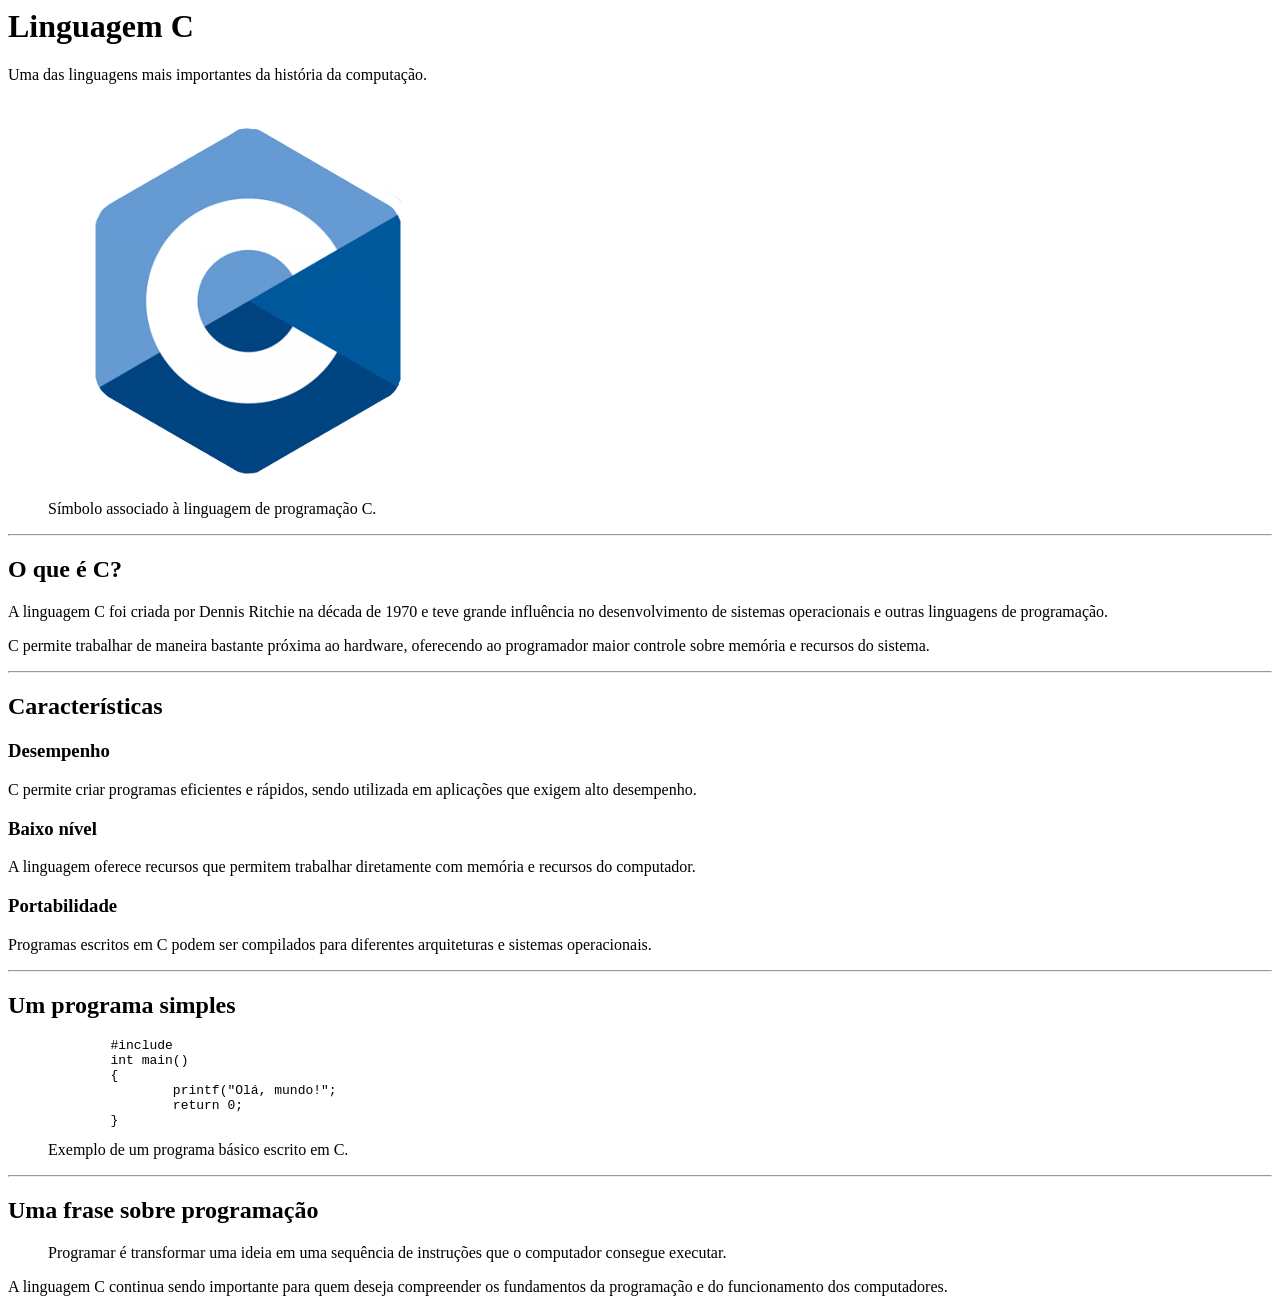
<file: WebServer/Apache24/htdocs/ATV01/index.html.html>
<!DOCTYFE html>
<html lang="pt-BR">
	<head>
		<meta charset="UTF-8">
		<meta name="viewport" content="width=device-width, initial-scale=1.0">
		<title>ATV 01</title>
	</head>
	<body>
		<div>
			<h1>Linguagem C</h1>
			<p>Uma das linguagens mais importantes da história da computação.</p>
			<figure>
				<img src="iconec.png"  alt="Icone linguagem C" />
				<figcaption> Símbolo associado à linguagem de programação C.</figcaption>
			</figure>
		</div>
		<hr />
		<div>
			<h2>O que é C?</h2>
			<p>A linguagem C foi criada por Dennis Ritchie na década de 1970 e teve grande influência no desenvolvimento de sistemas operacionais e outras linguagens de programação.</p>
			<p>C permite trabalhar de maneira bastante próxima ao hardware, oferecendo ao programador maior controle sobre memória e recursos do sistema.</p>
		<hr />
		</div>
		<div>
			<h2>Características</h2>
			<h3>Desempenho</h3>
			<p>C permite criar programas eficientes e rápidos, sendo utilizada em aplicações que exigem alto desempenho.</p>
			<h3>Baixo nível</h3>
			<p>A linguagem oferece recursos que permitem trabalhar diretamente com memória e recursos do computador.</p>
			<h3>Portabilidade</h3>
			<p>Programas escritos em C podem ser compilados para diferentes arquiteturas e sistemas operacionais.</p>
		</div>
		<hr />
		<div>
			<h2>Um programa simples</h2>
			<figure>
<pre>
	#include <stdio.h>
	int main()
	{
		printf("Olá, mundo!";
		return 0;
	}
</pre>
			<figcaption>Exemplo de um programa básico escrito em C.</figcaption>
			</figure>
		</div>
		<hr />
		<div>
		<h2>Uma frase sobre programação</h2>
		<blockquote cite="Kauan">
			Programar é transformar uma ideia em uma sequência de instruções que o computador consegue executar.
			</blockquote>
			<p>A linguagem C continua sendo importante para quem deseja compreender os fundamentos da programação e do funcionamento dos computadores.</p>
		
</body>
</html>
</file>
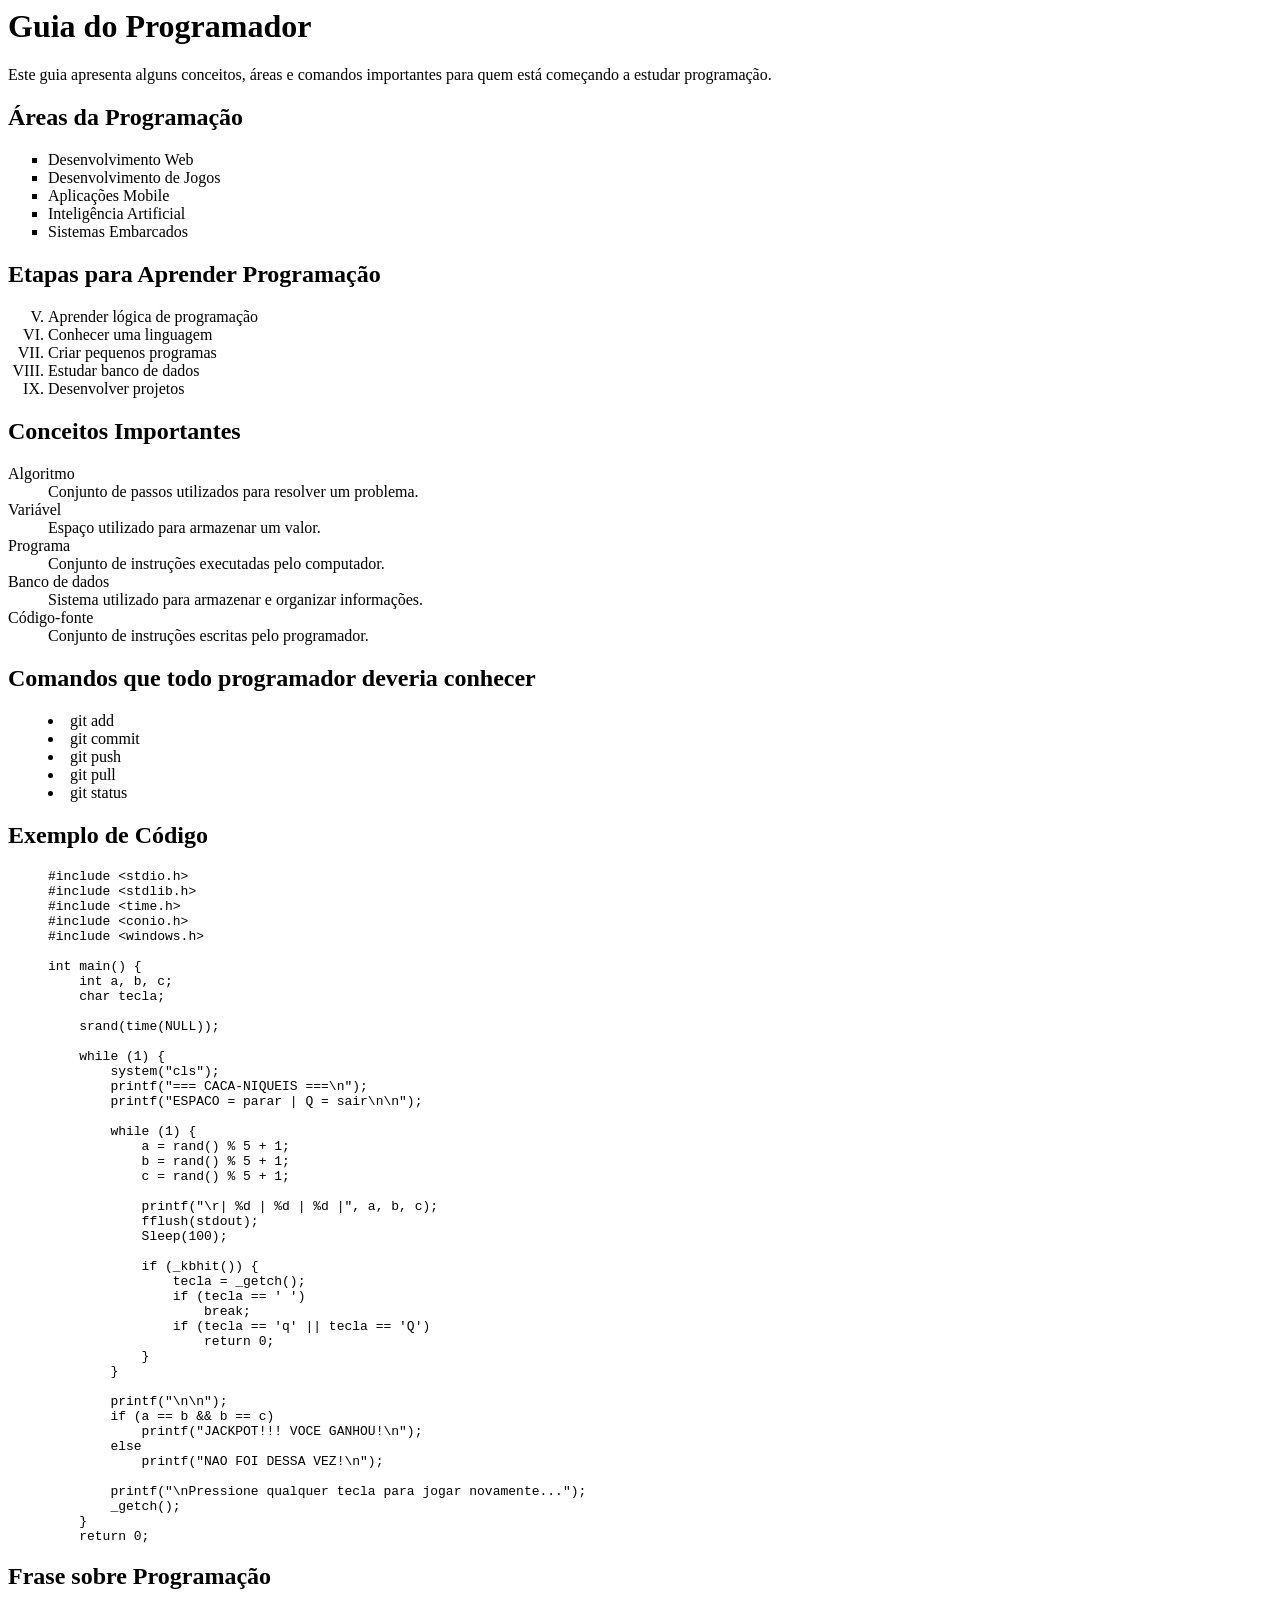
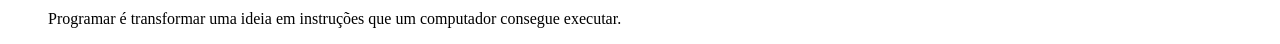
<file: WebServer/Apache24/htdocs/ATV02/index.html.html>
<html lang ="pt-BR">
	<head>
	<meta charset="UTF-8">
	<meta name="viewport" content="width=device-width, initial-scale=1.0">
	<title>ATV 02</title>
	</head>
	
	<body>
	<div>
		<h1>Guia do Programador</h1>
		<p>Este guia apresenta alguns conceitos, áreas e comandos importantes para quem está começando a estudar programação.</p>
	</div>
	
	<div>
	<h2>Áreas da Programação</h2>
		<ul type="square">
			<li>Desenvolvimento Web</li>
			<li>Desenvolvimento de Jogos</li>
			<li>Aplicações Mobile</li>
			<li>Inteligência Artificial</li>
			<li>Sistemas Embarcados</li>
	</div>
	
	<div>
		<h2>Etapas para Aprender Programação</h2>
		<ol type="I" start="5">
			<li>Aprender lógica de programação</li>
			<li>Conhecer uma linguagem</li>
			<li>Criar pequenos programas</li>
			<li>Estudar banco de dados</li>
			<li>Desenvolver projetos</li>
	</div>
	
	<div>
		<h2>Conceitos Importantes</h2>
		<dl>
			<dt>Algoritmo</dt>
				<dd>Conjunto de passos utilizados para resolver um problema.</dd>
			<dt>Variável</dt>
				<dd>Espaço utilizado para armazenar um valor.</dd>
			<dt>Programa</dt>
				<dd>Conjunto de instruções executadas pelo computador.</dd>
			<dt>Banco de dados</dt>
				<dd>Sistema utilizado para armazenar e organizar informações.</dd>
			<dt>Código-fonte</dt>
				<dd>Conjunto de instruções escritas pelo programador.</dd>
		</dl>
	</div>
	
	<div>
	<h2>Comandos que todo programador deveria conhecer</h2>
		<menu>
				<li>git add</li>
				<li>git commit</li>
				<li>git push</li>
				<li>git pull</li>
				<li>git status</li>
		</menu>
	</div>
	
	<div>
	<h2>Exemplo de Código</h2>
	<figure>
  <pre>#include &lt;stdio.h&gt;
#include &lt;stdlib.h&gt;
#include &lt;time.h&gt;
#include &lt;conio.h&gt;
#include &lt;windows.h&gt;

int main() {
    int a, b, c;
    char tecla;
    
    srand(time(NULL));
    
    while (1) {
        system("cls");
        printf("=== CACA-NIQUEIS ===\n");
        printf("ESPACO = parar | Q = sair\n\n");
        
        while (1) {
            a = rand() % 5 + 1;
            b = rand() % 5 + 1;
            c = rand() % 5 + 1;
            
            printf("\r| %d | %d | %d |", a, b, c);
            fflush(stdout);
            Sleep(100);
            
            if (_kbhit()) {
                tecla = _getch();
                if (tecla == ' ')
                    break;
                if (tecla == 'q' || tecla == 'Q')
                    return 0;
            }
        }
        
        printf("\n\n");
        if (a == b && b == c)
            printf("JACKPOT!!! VOCE GANHOU!\n");
        else
            printf("NAO FOI DESSA VEZ!\n");
            
        printf("\nPressione qualquer tecla para jogar novamente...");
        _getch();
    }
    return 0;
</pre>
</figure>
	</div>
	
	<div>
	<h2>Frase sobre Programação</h2>
	<blockquote>Programar é transformar uma ideia em instruções que um computador consegue executar.</blockquote>
	</div>
	</body>
</html>
</file>
